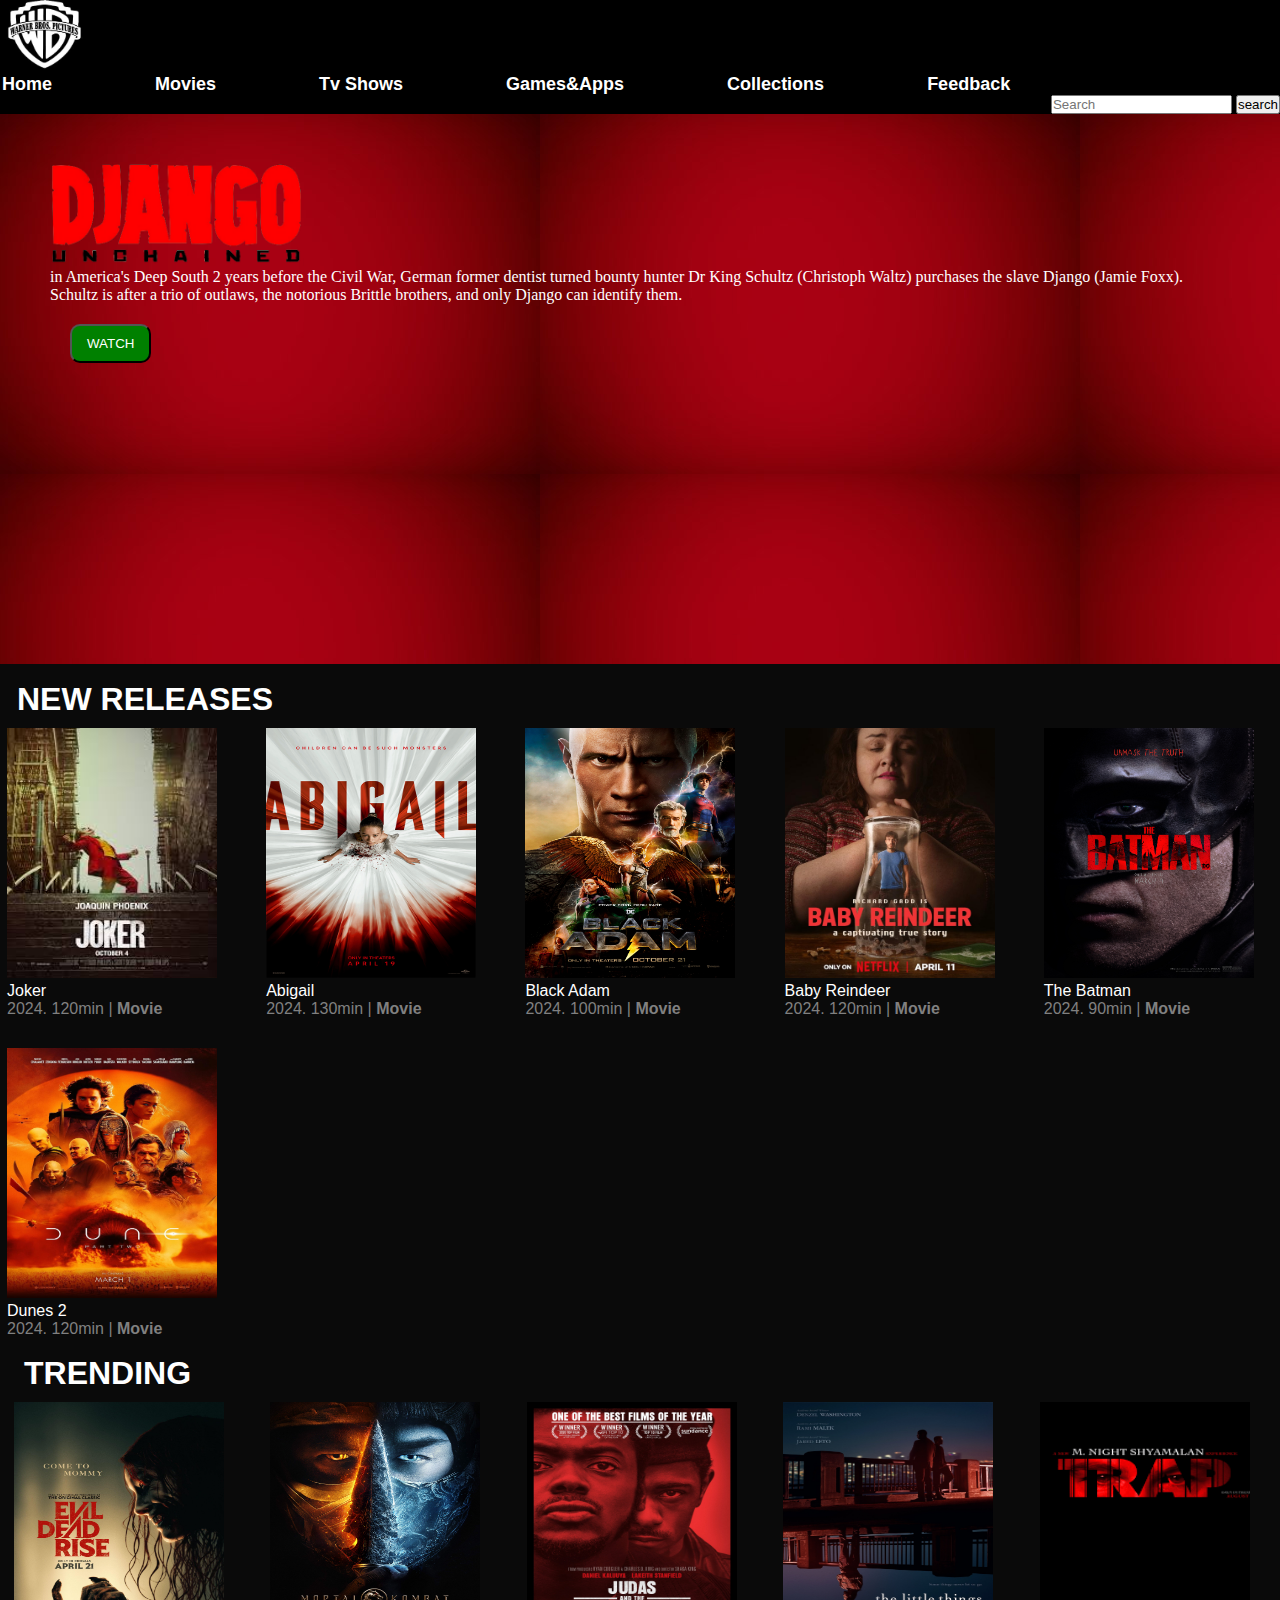
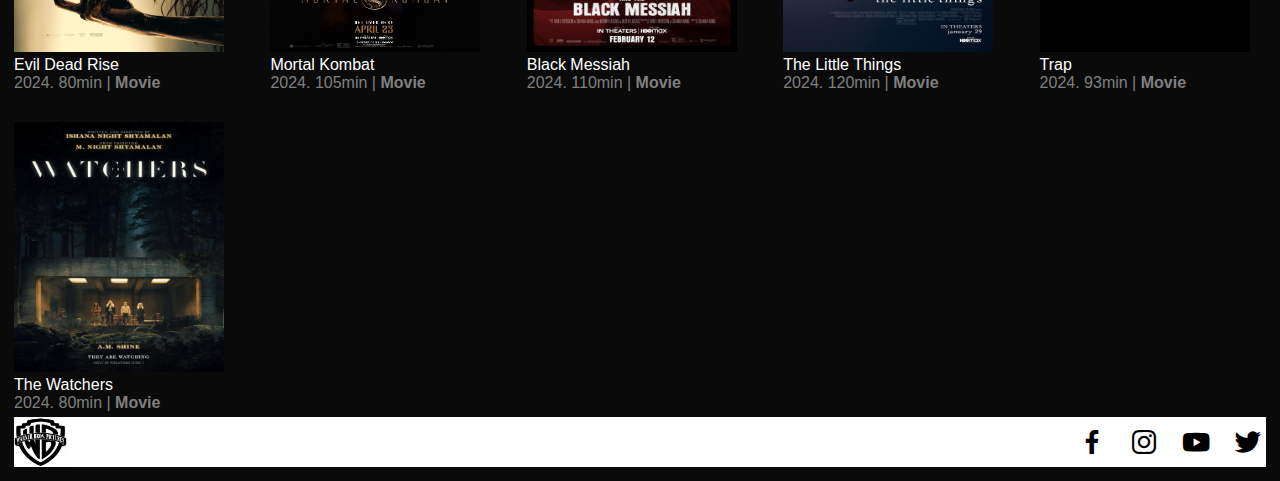
<file: index.html>
<!DOCTYPE html>
<html lang="en">
<head>
    <meta charset="UTF-8">
    <meta name="viewport" content="width=device-width, initial-scale=1.0">
    <title>Warner Bros</title>
    <link rel="stylesheet" href="style.css">
    <link rel="stylesheet"
    href="https://cdn.jsdelivr.net/npm/boxicons@latest/css/boxicons.min.css">
    
</head>
<body>
    <nav>
    <nav class="navbar">
        <div class="navdiv"></div>
    <img class="logo" src= "logo.png" alt="">

    
        
            <ul>
                  <li><a href="home.html">Home</a></li>
                  <li>
                        <a href="#">Movies</a>
                        <ul class="dropdown">
                          <li><a href="action.html">Action</a></li>
                          <li><a href="Sci-Fi.html">Sci-Fi</a></li>
                          <li><a href="fantasy.html">Fantasy</a></li>
                        </ul>
                    </li>
                    <li><a href="tv shows.html">Tv Shows</a></li>
                    <li><a href="games&apps.html">Games&Apps</a></li>
                    <li><a href="collections.html">Collections</a></li>
                    <li><a href="feedback.html">Feedback</a></li>
        
            <div class="search">
                <form>
                    <input type="text" placeholder="Search">
                    <button type="submit">search</button>
                </form>


            </nav>
            </div>
       <div class="container">
        <div class="content-container">
            <div class="featured-content"
          style="background:url(red.jpg);"
        >
        <img class="featured-title" src="djangologo.png" alt="">
        <p>in America's Deep South 2 years before the Civil War, German former dentist turned bounty hunter Dr King Schultz (Christoph Waltz) purchases the slave Django (Jamie Foxx). Schultz is after a trio of outlaws, the notorious Brittle brothers, and only Django can identify them.</p>
        <button class="watch">WATCH</button>


       </div>     
       <div class="movie-list-container">
        <h1 class="movie-list-title">NEW RELEASES</h1>
        <div claas="movie-list-wrapper">
            <div class="movie-list">
                <div class="movie-list-item">
                    <img class="movie-list-img" src="joker.jpeg" alt="">
                    <span class="movie-list-item-title">Joker</span>
                    <p class= movie-list-item-desc>2024. 120min |<b> Movie</b></p>
                                            
                </div>
                <div class="movie-list-item">
                    <img class="movie-list-img" src="abigail.jpg" alt="">
                    <span class="movie-list-item-title">Abigail</span>
                    <p class= movie-list-item-desc>2024. 130min |<b> Movie</b></p>
                                            
                </div>
                <div class="movie-list-item">
                    <img class="movie-list-img" src="adam.jpg" alt="">
                    <span class="movie-list-item-title">Black Adam</span>
                    <p class= movie-list-item-desc>2024. 100min |<b> Movie</b></p>
                                            
                </div> 
                <div class="movie-list-item">
                    <img class="movie-list-img" src="baby.jpg" alt="">
                    <span class="movie-list-item-title">Baby Reindeer</span>
                    <p class= movie-list-item-desc>2024. 120min |<b> Movie</b></p>
                                            
                </div>
                <div class="movie-list-item">
                    <img class="movie-list-img" src="batman.jpg" alt="">
                    <span class="movie-list-item-title">The Batman</span>
                    <p class= movie-list-item-desc>2024. 90min |<b> Movie</b></p>
                                            
                </div>      
                <div class="movie-list-item">
                    <img class="movie-list-img" src="dunes.jpg" alt="">
                    <span class="movie-list-item-title">Dunes 2</span>
                    <p class= movie-list-item-desc>2024. 120min |<b> Movie</b></p>
                                            
                </div> 
                                                       
                                                        
                                
                        
                        
        </div> 
        <div class="movie-list-container">
            <h1 class="movie-list-title">TRENDING</h1>
            <div claas="movie-list-wrapper">
                <div class="movie-list">
                    <div class="movie-list-item">
                        <img class="movie-list-img" src="evil.jpg" alt="">
                        <span class="movie-list-item-title">Evil Dead Rise</span>
                        <p class= movie-list-item-desc>2024. 80min |<b> Movie</b></p>
                                                
                    </div>
                    <div class="movie-list-item">
                        <img class="movie-list-img" src="Kombat.jpg" alt="">
                        <span class="movie-list-item-title">Mortal Kombat</span>
                        <p class= movie-list-item-desc>2024. 105min |<b> Movie</b></p>
                                                
                    </div>
                    <div class="movie-list-item">
                        <img class="movie-list-img" src="messiah.jpg" alt="">
                        <span class="movie-list-item-title">Black Messiah</span>
                        <p class= movie-list-item-desc>2024. 110min |<b> Movie</b></p>
                                                
                    </div> 
                    <div class="movie-list-item">
                        <img class="movie-list-img" src="Things.jpg" alt="">
                        <span class="movie-list-item-title">The Little Things</span>
                        <p class= movie-list-item-desc>2024. 120min |<b> Movie</b></p>
                                                
                    </div>
                    <div class="movie-list-item">
                        <img class="movie-list-img" src="trap.png" alt="">
                        <span class="movie-list-item-title">Trap</span>
                        <p class= movie-list-item-desc>2024. 93min |<b> Movie</b></p>
                                                
                    </div>      
                    <div class="movie-list-item">
                        <img class="movie-list-img" src="watchers.jpg" alt="">
                        <span class="movie-list-item-title">The Watchers</span>
                        <p class= movie-list-item-desc>2024. 80min |<b> Movie</b></p>
                                                
                    </div> 
                                                           
                                                            
                                    
                            
                            
            </div> 
        </body>


            <footer>
                <div class="footer">
                <img class="logof" src= "logo.jpg" alt="">

    <div class="social">
        <a href="#"><i class='bx bxl-facebook'></i></a>
        <a href="#"><i class='bx bxl-instagram'></i></a>
        <a href="#"><i class='bx bxl-youtube'></i></a>
        <a href="#"><i class='bx bxl-twitter'></i></a>
    </div>
            </footer>
            

            
            
                                    
                                            
                        
                
            

</html>
</file>
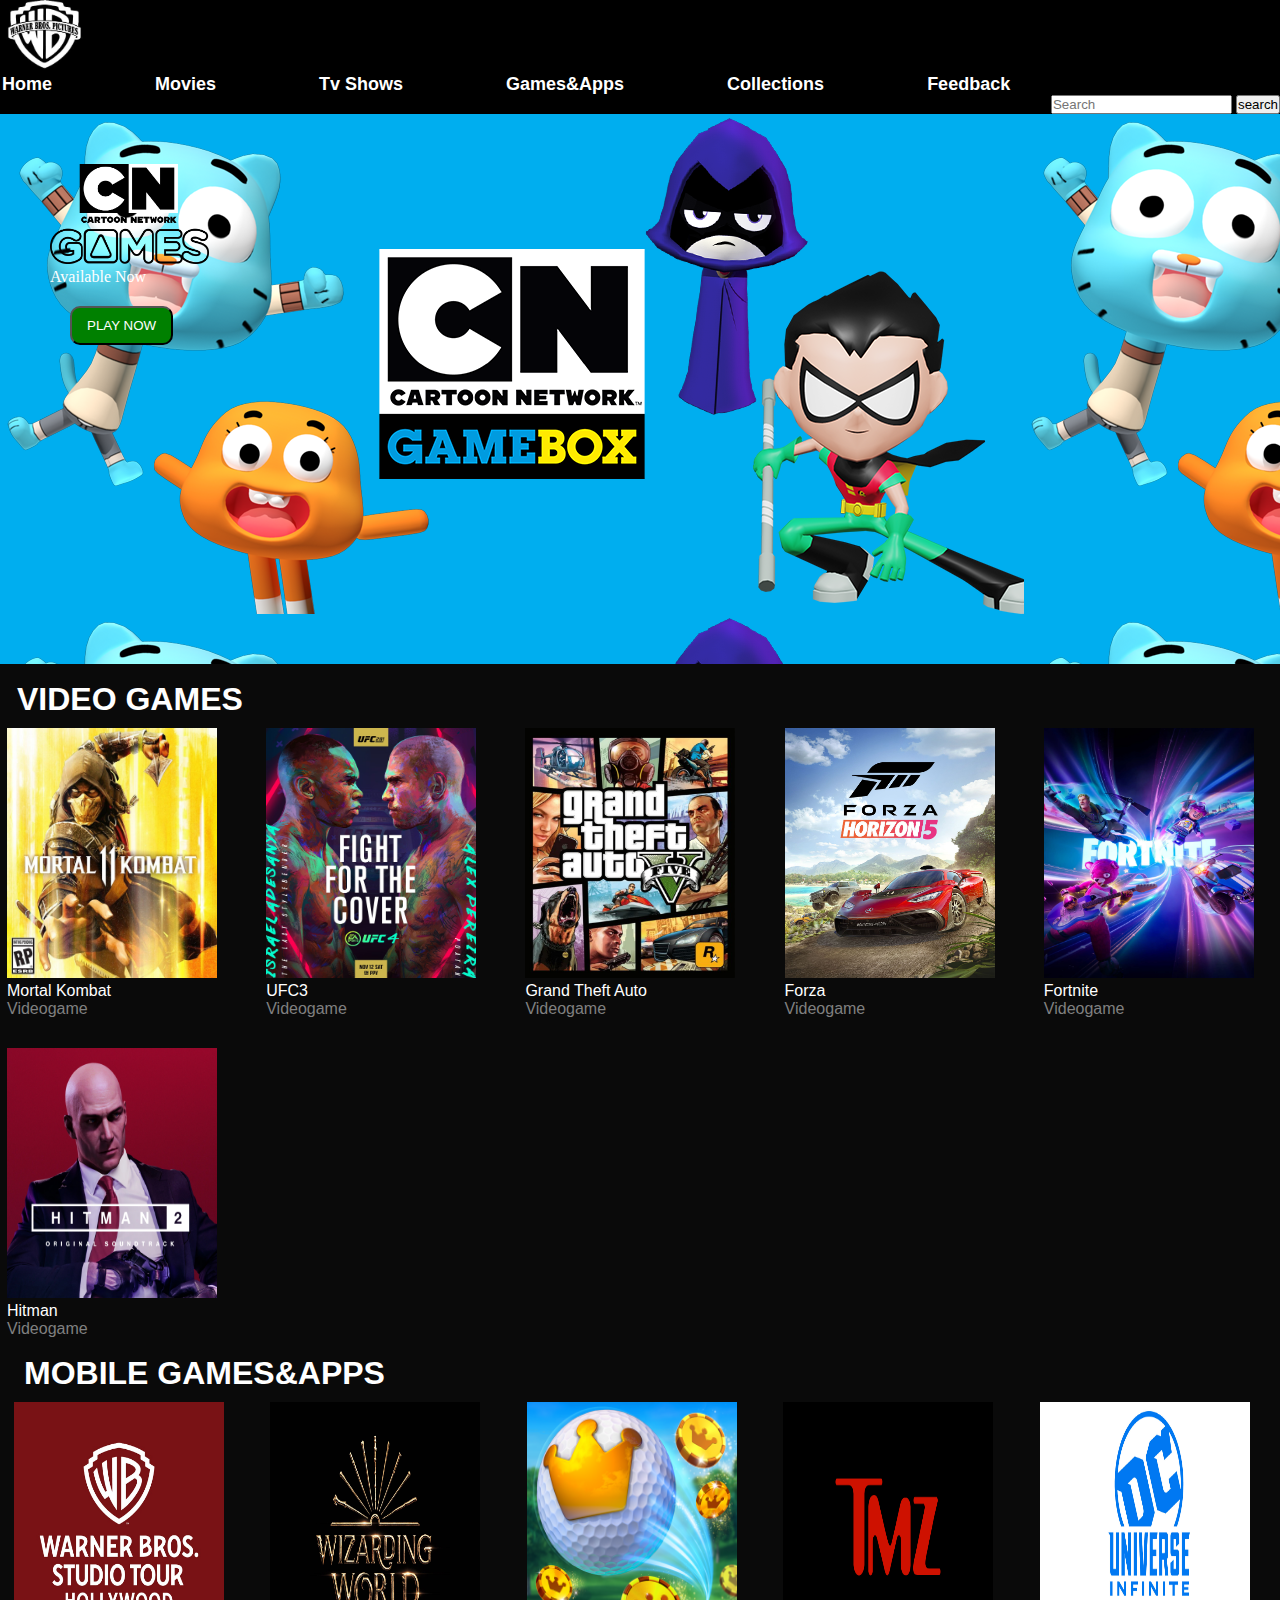
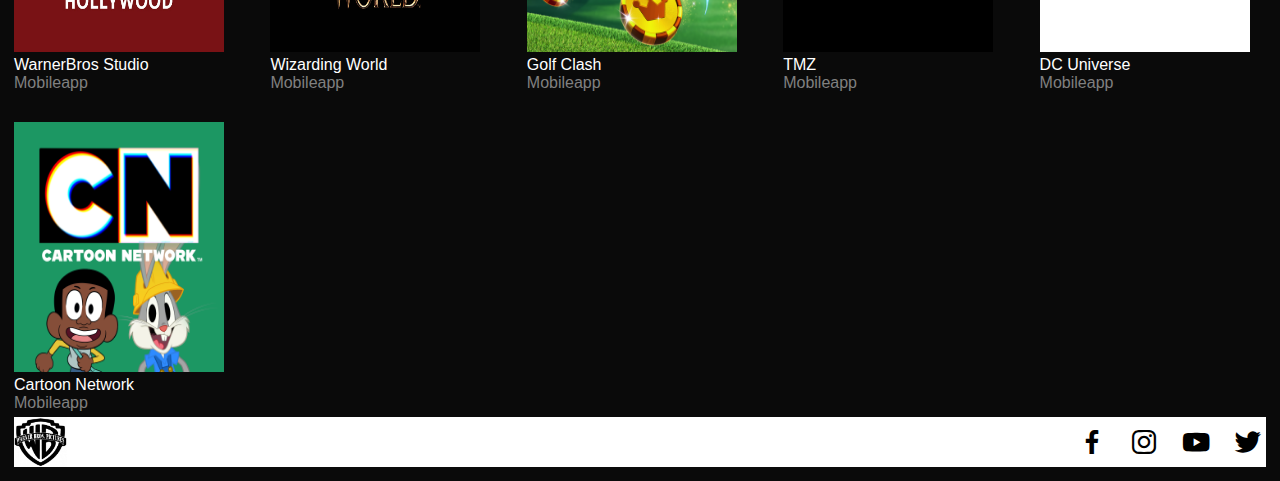
<file: games&apps.html>
<!DOCTYPE html>
<html lang="en">
<head>
    <meta charset="UTF-8">
    <meta name="viewport" content="width=device-width, initial-scale=1.0">
    <title>Warner Bros</title>
    <link rel="stylesheet" href="style.css">
    <link rel="stylesheet"
    href="https://cdn.jsdelivr.net/npm/boxicons@latest/css/boxicons.min.css">
</head>
<body>
    <nav>
    <nav class="navbar">
        <div class="navdiv"></div>
    <img class="logo" src= "logo.png" alt="">

    
        
            <ul>
                  <li><a href="home.html">Home</a></li>
                  <li>
                        <a href="#">Movies</a>
                        <ul class="dropdown">
                          <li><a href="action.html">Action</a></li>
                          <li><a href="sci-fi.html">Sci-Fi</a></li>
                          <li><a href="fantasy.html">Fantasy</a></li>
                        </ul>
                    </li>
                    <li><a href="tv shows.html">Tv Shows</a></li>
                    <li><a href="games&apps.html">Games&Apps</a></li>
                    <li><a href="collections.html">Collections</a></li>
                    <li><a href="feedback.html">Feedback</a></li>
        
            <div class="search">
                <form>
                    <input type="text" placeholder="Search">
                    <button type="submit">search</button>
                </form>


            </nav>
            </div>
       <div class="container">
        <div class="content-container">
            <div class="featured-content"
          style="background:url(cnlogoo.png);"
        >
        <img class="featured-title" src="cnlogo.png" alt="">
        <p>Available Now</p>
        <button class="watch">PLAY NOW</button>


       </div>     
       <div class="movie-list-container">
        <h1 class="movie-list-title">VIDEO GAMES</h1>
        <div claas="movie-list-wrapper">
            <div class="movie-list">
                <div class="movie-list-item">
                    <a href="mortalkombat.html"><img class="movie-list-img" src="1mkombat.jpeg"/></a>
                    <span class="movie-list-item-title">Mortal Kombat</span>
                    <p class= movie-list-item-desc>Videogame</p>
                                            
                </div>
                <div class="movie-list-item">
                    <img class="movie-list-img" src="1ufc.jpeg" alt="">
                    <span class="movie-list-item-title">UFC3</span>
                    <p class= movie-list-item-desc>Videogame</b></p>
                                            
                </div>
                <div class="movie-list-item">
                    <img class="movie-list-img" src="gta.jpeg" alt="">
                    <span class="movie-list-item-title">Grand Theft Auto</span>
                    <p class= movie-list-item-desc>Videogame</p>
                                            
                </div> 
                <div class="movie-list-item">
                    <img class="movie-list-img" src="forza.jpeg" alt="">
                    <span class="movie-list-item-title">Forza</span>
                    <p class= movie-list-item-desc>Videogame</p>
                                            
                </div>
                <div class="movie-list-item">
                    <img class="movie-list-img" src="fortnite.webp" alt="">
                    <span class="movie-list-item-title">Fortnite</span>
                    <p class= movie-list-item-desc>Videogame</p>
                                            
                </div>      
                <div class="movie-list-item">
                    <img class="movie-list-img" src="hitman.png" alt="">
                    <span class="movie-list-item-title">Hitman</span>
                    <p class= movie-list-item-desc>Videogame</p>
                                            
                </div> 
                                                       
                                                        
                                
                        
                        
        </div> 
        <div class="movie-list-container">
            <h1 class="movie-list-title">MOBILE GAMES&APPS</h1>
            <div claas="movie-list-wrapper">
                <div class="movie-list">
                    <div class="movie-list-item">
                        <img class="movie-list-img" src="wb.jpeg" alt="">
                        <span class="movie-list-item-title">WarnerBros Studio</span>
                        <p class= movie-list-item-desc>Mobileapp</p>
                                                
                    </div>
                    <div class="movie-list-item">
                        <img class="movie-list-img" src="wizard.jpeg" alt="">
                        <span class="movie-list-item-title">Wizarding World</span>
                        <p class= movie-list-item-desc>Mobileapp</p>
                                                
                    </div>
                    <div class="movie-list-item">
                        <img class="movie-list-img" src="golf.png" alt="">
                        <span class="movie-list-item-title">Golf Clash</span>
                        <p class= movie-list-item-desc>Mobileapp</p>
                                                
                    </div> 
                    <div class="movie-list-item">
                        <img class="movie-list-img" src="tmz.png" alt="">
                        <span class="movie-list-item-title">TMZ</span>
                        <p class= movie-list-item-desc>Mobileapp</p>
                                                
                    </div>
                    <div class="movie-list-item">
                        <img class="movie-list-img" src="dc.png" alt="">
                        <span class="movie-list-item-title">DC Universe</span>
                        <p class= movie-list-item-desc>Mobileapp</p>
                                                
                    </div>      
                    <div class="movie-list-item">
                        <img class="movie-list-img" src="cn app.png" alt="">
                        <span class="movie-list-item-title">Cartoon Network</span>
                        <p class= movie-list-item-desc>Mobileapp</p>
                                                
                    </div> 

                </div>

                    <footer>
                        <div class="footer">
                        <img class="logof" src= "logo.jpg" alt="">
        
            <div class="social">
                <a href="#"><i class='bx bxl-facebook'></i></a>
                <a href="#"><i class='bx bxl-instagram'></i></a>
                <a href="#"><i class='bx bxl-youtube'></i></a>
                <a href="#"><i class='bx bxl-twitter'></i></a>
            </div>
                    </footer>
                    
                                                           
                                                            
                                    
                            
                            
            </div> 
            
                                    
                                            
                        
                
                
</body>
</html>
</file>
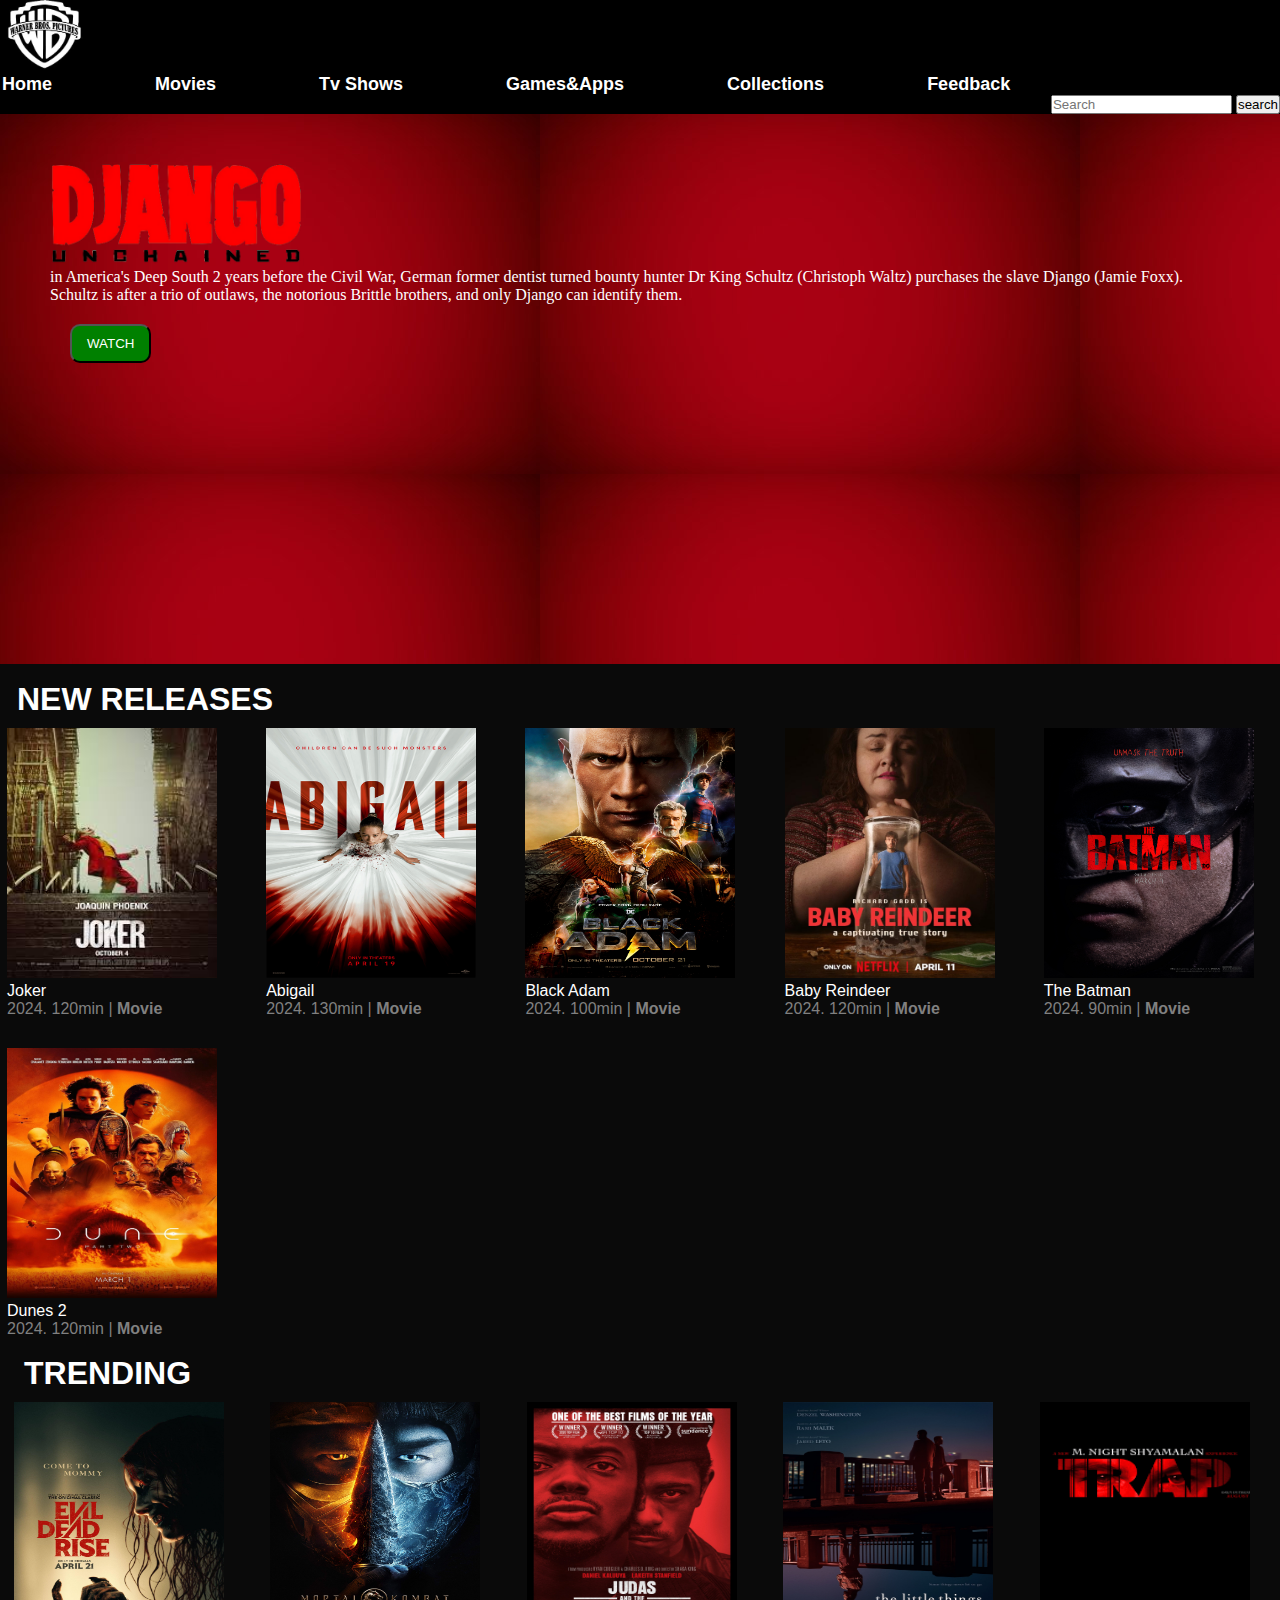
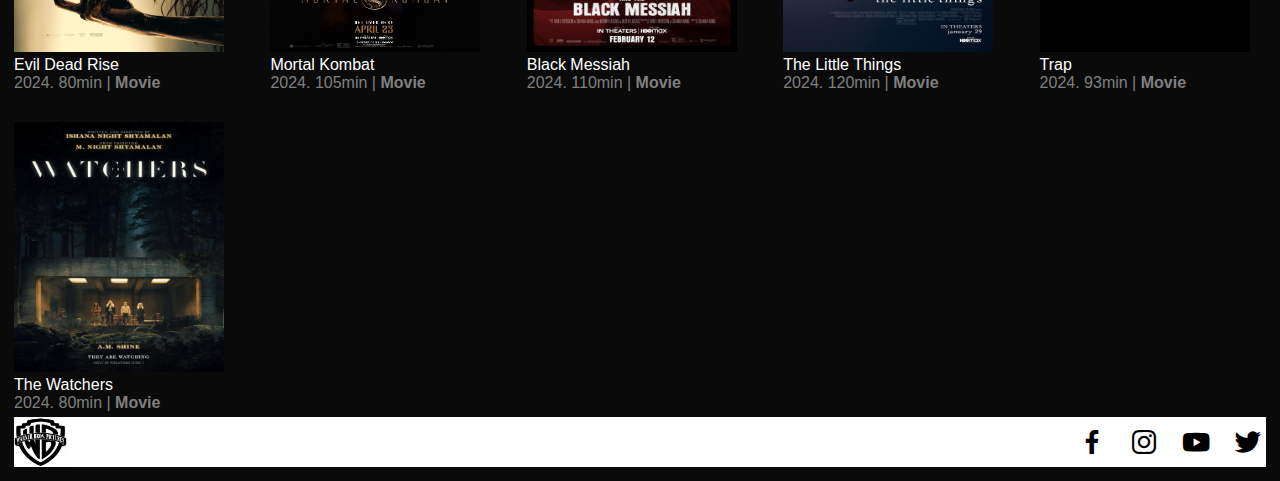
<file: home.html>
<!DOCTYPE html>
<html lang="en">
<head>
    <meta charset="UTF-8">
    <meta name="viewport" content="width=device-width, initial-scale=1.0">
    <title>Warner Bros</title>
    <link rel="stylesheet" href="style.css">
    <link rel="stylesheet"
    href="https://cdn.jsdelivr.net/npm/boxicons@latest/css/boxicons.min.css">
    
</head>
<body>
    <nav>
    <nav class="navbar">
        <div class="navdiv"></div>
    <img class="logo" src= "logo.png" alt="">

    
        
            <ul>
                  <li><a href="Home.html">Home</a></li>
                  <li>
                        <a href="#">Movies</a>
                        <ul class="dropdown">
                          <li><a href="action.html">Action</a></li>
                          <li><a href="Sci-Fi.html">Sci-Fi</a></li>
                          <li><a href="fantasy.html">Fantasy</a></li>
                        </ul>
                    </li>
                    <li><a href="Tv Shows.html">Tv Shows</a></li>
                    <li><a href="Games&Apps.html">Games&Apps</a></li>
                    <li><a href="Collections.html">Collections</a></li>
                    <li><a href="Feedback.html">Feedback</a></li>
        
            <div class="search">
                <form>
                    <input type="text" placeholder="Search">
                    <button type="submit">search</button>
                </form>


            </nav>
            </div>
       <div class="container">
        <div class="content-container">
            <div class="featured-content"
          style="background:url(red.jpg);"
        >
        <img class="featured-title" src="djangologo.png" alt="">
        <p>in America's Deep South 2 years before the Civil War, German former dentist turned bounty hunter Dr King Schultz (Christoph Waltz) purchases the slave Django (Jamie Foxx). Schultz is after a trio of outlaws, the notorious Brittle brothers, and only Django can identify them.</p>
        <button class="watch">WATCH</button>


       </div>     
       <div class="movie-list-container">
        <h1 class="movie-list-title">NEW RELEASES</h1>
        <div claas="movie-list-wrapper">
            <div class="movie-list">
                <div class="movie-list-item">
                    <img class="movie-list-img" src="joker.jpeg" alt="">
                    <span class="movie-list-item-title">Joker</span>
                    <p class= movie-list-item-desc>2024. 120min |<b> Movie</b></p>
                                            
                </div>
                <div class="movie-list-item">
                    <img class="movie-list-img" src="abigail.jpg" alt="">
                    <span class="movie-list-item-title">Abigail</span>
                    <p class= movie-list-item-desc>2024. 130min |<b> Movie</b></p>
                                            
                </div>
                <div class="movie-list-item">
                    <img class="movie-list-img" src="adam.jpg" alt="">
                    <span class="movie-list-item-title">Black Adam</span>
                    <p class= movie-list-item-desc>2024. 100min |<b> Movie</b></p>
                                            
                </div> 
                <div class="movie-list-item">
                    <img class="movie-list-img" src="baby.jpg" alt="">
                    <span class="movie-list-item-title">Baby Reindeer</span>
                    <p class= movie-list-item-desc>2024. 120min |<b> Movie</b></p>
                                            
                </div>
                <div class="movie-list-item">
                    <img class="movie-list-img" src="batman.jpg" alt="">
                    <span class="movie-list-item-title">The Batman</span>
                    <p class= movie-list-item-desc>2024. 90min |<b> Movie</b></p>
                                            
                </div>      
                <div class="movie-list-item">
                    <img class="movie-list-img" src="dunes.jpg" alt="">
                    <span class="movie-list-item-title">Dunes 2</span>
                    <p class= movie-list-item-desc>2024. 120min |<b> Movie</b></p>
                                            
                </div> 
                                                       
                                                        
                                
                        
                        
        </div> 
        <div class="movie-list-container">
            <h1 class="movie-list-title">TRENDING</h1>
            <div claas="movie-list-wrapper">
                <div class="movie-list">
                    <div class="movie-list-item">
                        <img class="movie-list-img" src="evil.jpg" alt="">
                        <span class="movie-list-item-title">Evil Dead Rise</span>
                        <p class= movie-list-item-desc>2024. 80min |<b> Movie</b></p>
                                                
                    </div>
                    <div class="movie-list-item">
                        <img class="movie-list-img" src="Kombat.jpg" alt="">
                        <span class="movie-list-item-title">Mortal Kombat</span>
                        <p class= movie-list-item-desc>2024. 105min |<b> Movie</b></p>
                                                
                    </div>
                    <div class="movie-list-item">
                        <img class="movie-list-img" src="messiah.jpg" alt="">
                        <span class="movie-list-item-title">Black Messiah</span>
                        <p class= movie-list-item-desc>2024. 110min |<b> Movie</b></p>
                                                
                    </div> 
                    <div class="movie-list-item">
                        <img class="movie-list-img" src="Things.jpg" alt="">
                        <span class="movie-list-item-title">The Little Things</span>
                        <p class= movie-list-item-desc>2024. 120min |<b> Movie</b></p>
                                                
                    </div>
                    <div class="movie-list-item">
                        <img class="movie-list-img" src="trap.png" alt="">
                        <span class="movie-list-item-title">Trap</span>
                        <p class= movie-list-item-desc>2024. 93min |<b> Movie</b></p>
                                                
                    </div>      
                    <div class="movie-list-item">
                        <img class="movie-list-img" src="watchers.jpg" alt="">
                        <span class="movie-list-item-title">The Watchers</span>
                        <p class= movie-list-item-desc>2024. 80min |<b> Movie</b></p>
                                                
                    </div> 
                                                           
                                                            
                                    
                            
                            
            </div> 
        </body>


            <footer>
                <div class="footer">
                <img class="logof" src= "logo.jpg" alt="">

    <div class="social">
        <a href="#"><i class='bx bxl-facebook'></i></a>
        <a href="#"><i class='bx bxl-instagram'></i></a>
        <a href="#"><i class='bx bxl-youtube'></i></a>
        <a href="#"><i class='bx bxl-twitter'></i></a>
    </div>
            </footer>
            

            
            
                                    
                                            
                        
                
            

</html>
</file>
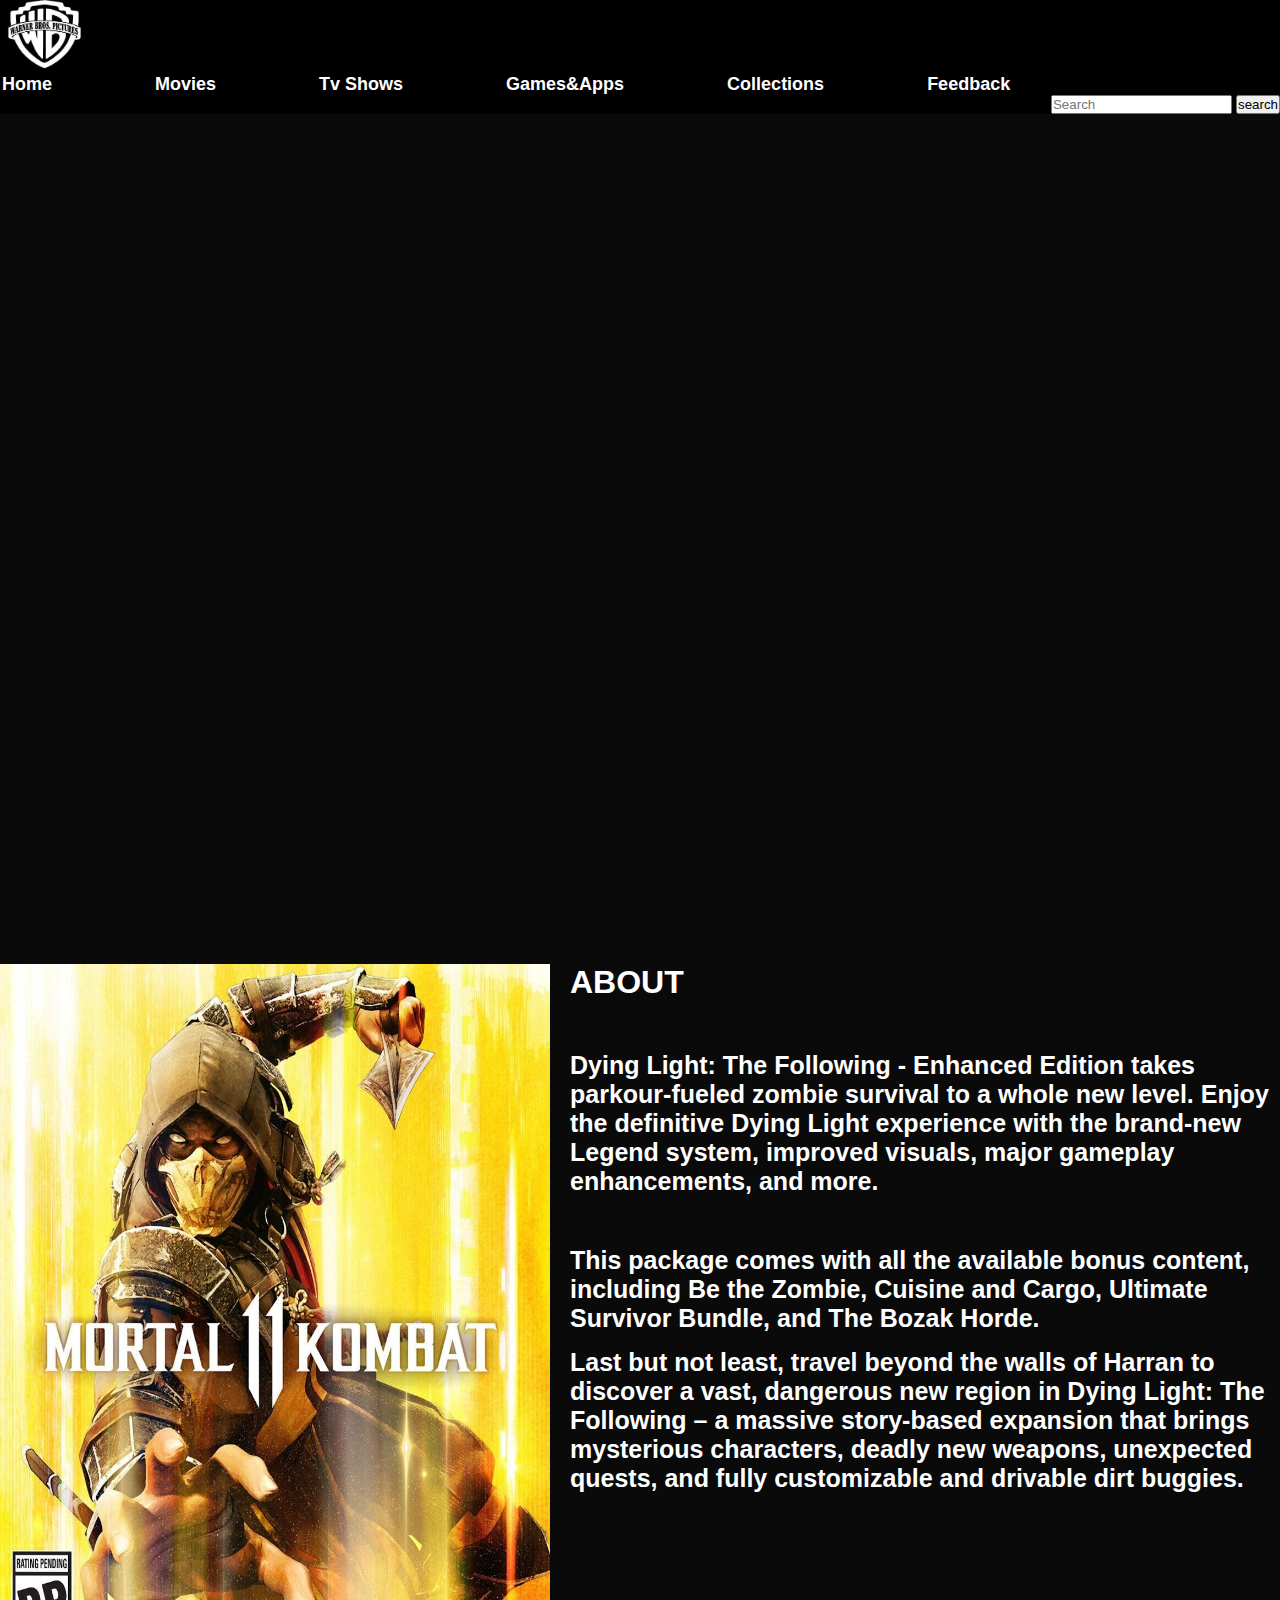
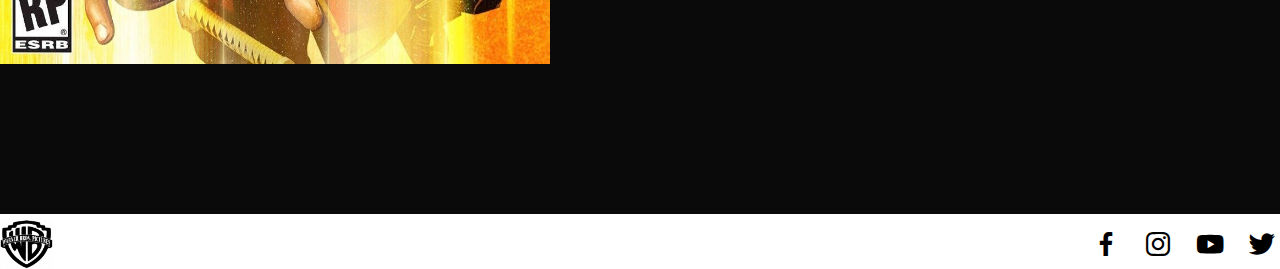
<file: mortalkombat.html>
<!DOCTYPE html>
<html lang="en">
<head>
    <meta charset="UTF-8">
    <meta name="viewport" content="width=device-width, initial-scale=1.0">
    <title>Warner Bros</title>
    <link rel="stylesheet" href="3style.css">
    <link rel="stylesheet"
    href="https://cdn.jsdelivr.net/npm/boxicons@latest/css/boxicons.min.css">
    
</head>
<body>
    <nav>
    <nav class="navbar">
        <div class="navdiv"></div>
    <img class="logo" src= "logo.png" alt="">

    
        
            <ul>
                  <li><a href="home.html">Home</a></li>
                  <li>
                        <a href="#">Movies</a>
                        <ul class="dropdown">
                          <li><a href="action.html">Action</a></li>
                          <li><a href="Sci-Fi.html">Sci-Fi</a></li>
                          <li><a href="fantasy.html">Fantasy</a></li>
                        </ul>
                    </li>
                    <li><a href="tv shows.html">Tv Shows</a></li>
                    <li><a href="games&apps.html">Games&Apps</a></li>
                    <li><a href="collections.html">Collections</a></li>
                    <li><a href="feedback.html">Feedback</a></li>
        
            <div class="search">
                <form>
                    <input type="text" placeholder="Search">
                    <button type="submit">search</button>
                </form>


            </nav>
            </div>
       <div class="container">
        <iframe width="100%" height="600" src="https://www.youtube.com/embed/UZ6eFEjFfJ0?si=8EOuA-8ONsltW_K0" title="YouTube video player" frameborder="0" allow="accelerometer; autoplay; clipboard-write; encrypted-media; gyroscope; picture-in-picture; web-share" referrerpolicy="strict-origin-when-cross-origin" allowfullscreen></iframe>
       </div>

       <div class="container">
        <img class="movie-img" src="1mkombat.jpeg" alt="">
        <h1  class="movie-list-title"><b>ABOUT</b></h1>
                    <p style="color: white; font-family: Arial, Helvetica, sans-serif; font-size: 25px; padding-bottom: 50px; padding-top: 20px;"> <b>Dying Light: The Following - Enhanced Edition takes parkour-fueled zombie survival to a whole new level. Enjoy the definitive Dying Light experience with the brand-new Legend system, improved visuals, major gameplay enhancements, and more.</b> </p>
                    <p style="color: white; font-family: Arial, Helvetica, sans-serif; font-size: 25px;padding-bottom: 15px;"><b> This package comes with all the available bonus content, including Be the Zombie, Cuisine and Cargo, Ultimate Survivor Bundle, and The Bozak Horde.</b> </p>
                    <p style="color: white; font-family: Arial, Helvetica, sans-serif; font-size: 25px;"> <b>Last but not least, travel beyond the walls of Harran to discover a vast, dangerous new region in Dying Light: The Following – a massive story-based expansion that brings mysterious characters, deadly new weapons, unexpected quests, and fully customizable and drivable dirt buggies.</b> </p>
                                            


       </div>
    

       <footer>
        <div class="footer">
        <img class="logof" src= "logo.jpg" alt="">

<div class="social">
<a href="#"><i class='bx bxl-facebook'></i></a>
<a href="#"><i class='bx bxl-instagram'></i></a>
<a href="#"><i class='bx bxl-youtube'></i></a>
<a href="#"><i class='bx bxl-twitter'></i></a>
</div>
    </footer>
    

</body>  
</html>
</file>
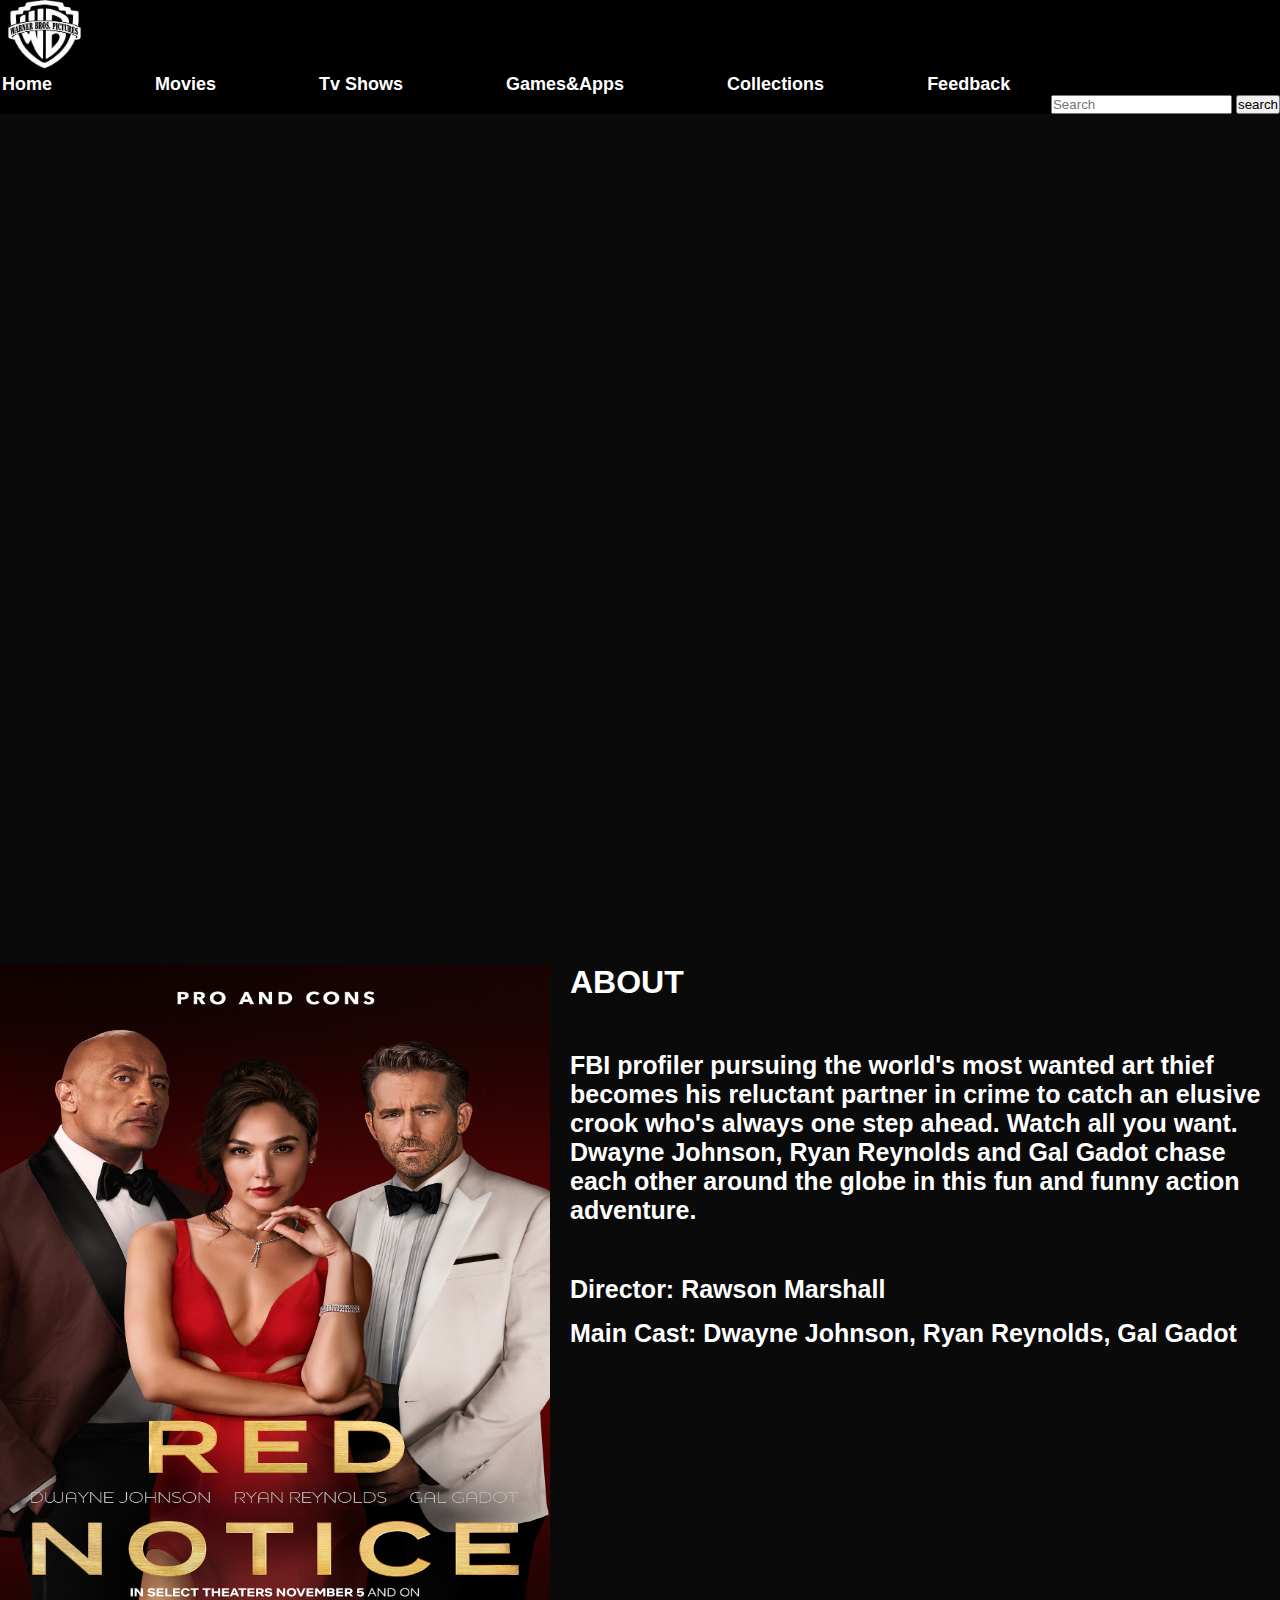
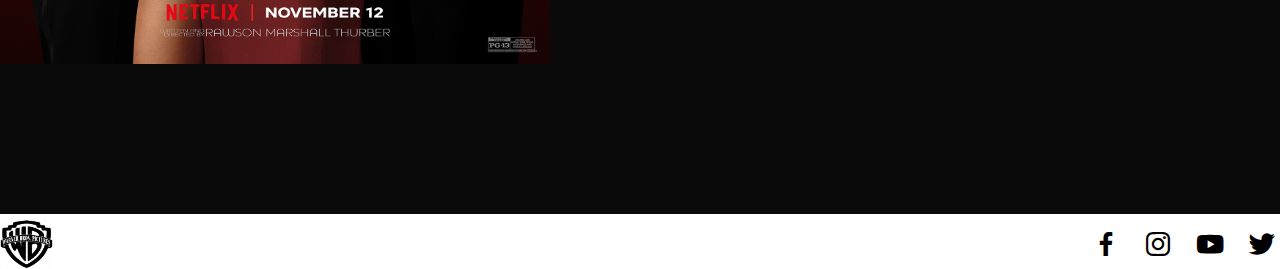
<file: rednotice.html>
<!DOCTYPE html>
<html lang="en">
<head>
    <meta charset="UTF-8">
    <meta name="viewport" content="width=device-width, initial-scale=1.0">
    <title>Warner Bros</title>
    <link rel="stylesheet" href="3style.css">
    <link rel="stylesheet"
    href="https://cdn.jsdelivr.net/npm/boxicons@latest/css/boxicons.min.css">
    
</head>
<body>
    <nav>
    <nav class="navbar">
        <div class="navdiv"></div>
    <img class="logo" src= "logo.png" alt="">

    
        
            <ul>
                  <li><a href="Home.html">Home</a></li>
                  <li>
                        <a href="#">Movies</a>
                        <ul class="dropdown">
                          <li><a href="action.html">Action</a></li>
                          <li><a href="Sci-Fi.html">Sci-Fi</a></li>
                          <li><a href="fantasy.html">Fantasy</a></li>
                        </ul>
                    </li>
                    <li><a href="Tv Shows.html">Tv Shows</a></li>
                    <li><a href="Games&Apps.html">Games&Apps</a></li>
                    <li><a href="Collections.html">Collections</a></li>
                    <li><a href="Feedback.html">Feedback</a></li>
        
            <div class="search">
                <form>
                    <input type="text" placeholder="Search">
                    <button type="submit">search</button>
                </form>


            </nav>
            </div>
       <div class="container">
        <iframe width="100%" height="600" src="https://www.youtube.com/embed/Pj0wz7zu3Ms?si=iTAkxWPC9sEXarFs" title="YouTube video player" frameborder="0" allow="accelerometer; autoplay; clipboard-write; encrypted-media; gyroscope; picture-in-picture; web-share" referrerpolicy="strict-origin-when-cross-origin" allowfullscreen></iframe>
      
       </div>

       <div class="container">
        <img class="movie-img" src="red notice.jpeg" alt="">
        <h1 class="movie-list-title"><b>ABOUT</b></h1>
                    <p style="color: white; font-family: Arial, Helvetica, sans-serif; font-size: 25px; padding-bottom: 50px; padding-top: 20px;"> <b>FBI profiler pursuing the world's most wanted art thief becomes his reluctant partner in crime to catch an elusive crook who's always one step ahead. Watch all you want. Dwayne Johnson, Ryan Reynolds and Gal Gadot chase each other around the globe in this fun and funny action adventure.</b> </p>
                    <p style="color: white; font-family: Arial, Helvetica, sans-serif; font-size: 25px;padding-bottom: 15px;"><b> Director: Rawson Marshall</b> </p>
                    <p style="color: white; font-family: Arial, Helvetica, sans-serif; font-size: 25px;"> <b>Main Cast: Dwayne Johnson, Ryan Reynolds, Gal Gadot</b> </p>
                                            


       </div>
    

       <footer>
        <div class="footer">
        <img class="logof" src= "logo.jpg" alt="">

<div class="social">
<a href="#"><i class='bx bxl-facebook'></i></a>
<a href="#"><i class='bx bxl-instagram'></i></a>
<a href="#"><i class='bx bxl-youtube'></i></a>
<a href="#"><i class='bx bxl-twitter'></i></a>
</div>
    </footer>
    

</body>  
</html>
</file>
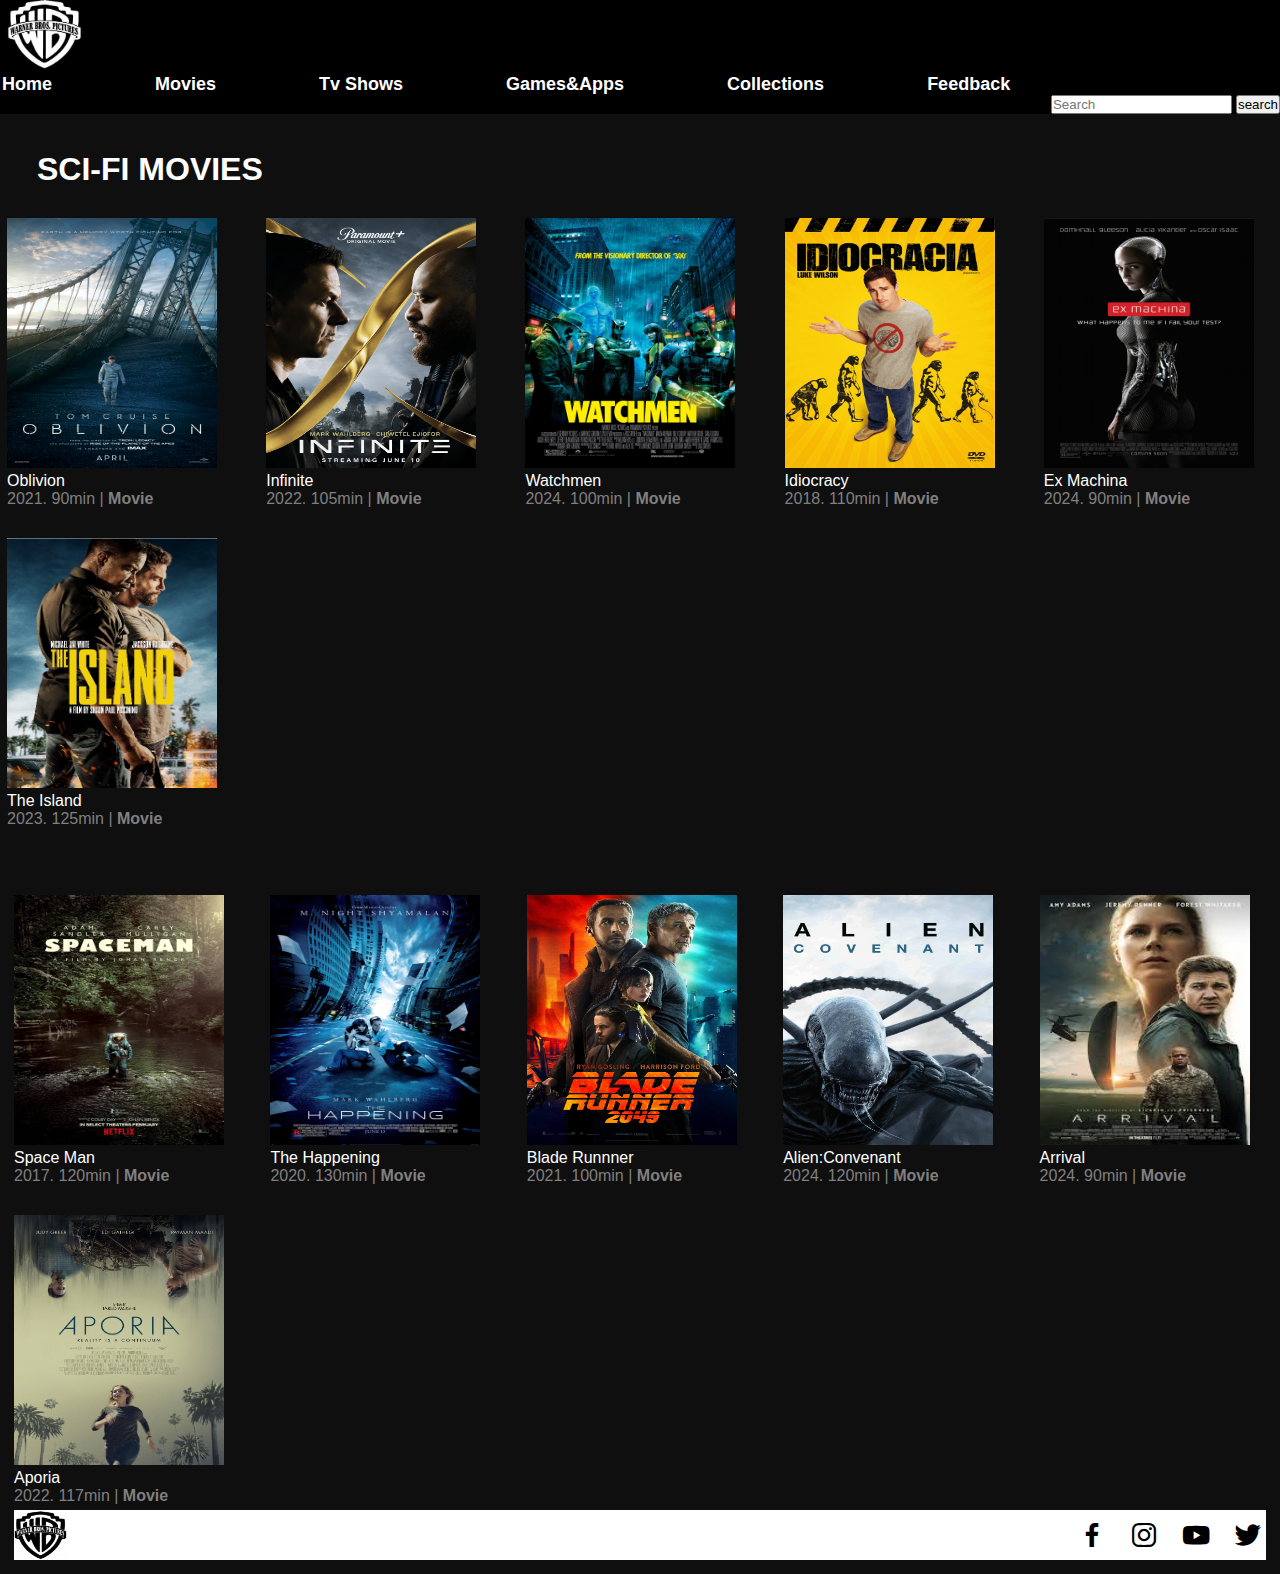
<file: Sci-Fi.html>
<!DOCTYPE html>
<html lang="en">
<head>
    <meta charset="UTF-8">
    <meta name="viewport" content="width=device-width, initial-scale=1.0">
    <title>Warner Bros</title>
    <link rel="stylesheet" href="2style.css">
    <link rel="stylesheet"
    href="https://cdn.jsdelivr.net/npm/boxicons@latest/css/boxicons.min.css">
</head>
<body>
    <nav>
    <nav class="navbar">
        <div class="navdiv"></div>
    <img class="logo" src= "logo.png" alt="">

    
        
            <ul>
                  <li><a href="home.html">Home</a></li>
                  <li>
                        <a href="#">Movies</a>
                        <ul class="dropdown">
                          <li><a href="action.html">Action</a></li>
                          <li><a href="Sci-Fi.html">Sci-Fi</a></li>
                          <li><a href="fantasy.html">Fantasy</a></li>
                        </ul>
                    </li>
                    <li><a href="tv shows.html">Tv Shows</a></li>
                    <li><a href="games&apps.html">Games&Apps</a></li>
                    <li><a href="collections.html">Collections</a></li>
                    <li><a href="feedback.html">Feedback</a></li>
        
            <div class="search">
                <form>
                    <input type="text" placeholder="Search">
                    <button type="submit">search</button>
                </form>
                


            </nav>
            </div>
           

       <div class="container">
        <div class="content-container">
            <div class="featured-content">    
       <div class="movie-list-container">
        <h1 class="movie-list-title">SCI-FI MOVIES</h1>
        <div claas="movie-list-wrapper">
            <div class="movie-list">
                <div class="movie-list-item">
                    <img class="movie-list-img" src="oblivion.jpeg" alt="">
                    <span class="movie-list-item-title">Oblivion</span>
                    <p class= movie-list-item-desc>2021. 90min |<b> Movie</b></p>
                                            
                </div>
                <div class="movie-list-item">
                    <img class="movie-list-img" src="infinite.jpeg" alt="">
                    <span class="movie-list-item-title">Infinite</span>
                    <p class= movie-list-item-desc>2022. 105min |<b> Movie</b></p>
                                            
                </div>
                <div class="movie-list-item">
                    <img class="movie-list-img" src="watchmen.jpeg" alt="">
                    <span class="movie-list-item-title">Watchmen</span>
                    <p class= movie-list-item-desc>2024. 100min |<b> Movie</b></p>
                                            
                </div> 
                <div class="movie-list-item">
                    <img class="movie-list-img" src="idiocracy.jpeg" alt="">
                    <span class="movie-list-item-title">Idiocracy</span>
                    <p class= movie-list-item-desc>2018. 110min |<b> Movie</b></p>
                                            
                </div>
                <div class="movie-list-item">
                    <img class="movie-list-img" src="ex machina.jpeg" alt="">
                    <span class="movie-list-item-title">Ex Machina</span>
                    <p class= movie-list-item-desc>2024. 90min |<b> Movie</b></p>
                                            
                </div>      
                <div class="movie-list-item">
                    <img class="movie-list-img" src="the island.jpeg" alt="">
                    <span class="movie-list-item-title">The Island</span>
                    <p class= movie-list-item-desc>2023. 125min |<b> Movie</b></p>
                                            
                </div> 
                                                       
                                                        
            </div>                    
            <div class="movie-list-container">
                <h1 class="movie-list-title"></h1> 
                <div claas="movie-list-wrapper">
                    <div class="movie-list">
                        <div class="movie-list-item">
                            <img class="movie-list-img" src="space man.jpeg" alt="">
                            <span class="movie-list-item-title">Space Man</span>
                            <p class= movie-list-item-desc>2017. 120min |<b> Movie</b></p>
                                                    
                        </div>
                        <div class="movie-list-item">
                            <img class="movie-list-img" src="the happening.jpeg" alt="">
                            <span class="movie-list-item-title">The Happening</span>
                            <p class= movie-list-item-desc>2020. 130min |<b> Movie</b></p>
                                                    
                        </div>
                        <div class="movie-list-item">
                            <img class="movie-list-img" src="blade runner.jpeg" alt="">
                            <span class="movie-list-item-title">Blade Runnner</span>
                            <p class= movie-list-item-desc>2021. 100min |<b> Movie</b></p>
                                                    
                        </div> 
                        <div class="movie-list-item">
                            <img class="movie-list-img" src="alien .jpeg" alt="">
                            <span class="movie-list-item-title">Alien:Convenant</span>
                            <p class= movie-list-item-desc>2024. 120min |<b> Movie</b></p>
                                                    
                        </div>
                        <div class="movie-list-item">
                            <img class="movie-list-img" src="arrival.jpeg" alt="">
                            <span class="movie-list-item-title">Arrival</span>
                            <p class= movie-list-item-desc>2024. 90min |<b> Movie</b></p>
                                                    
                        </div>      
                        <div class="movie-list-item">
                            <img class="movie-list-img" src="aporia.jpeg" alt="">
                            <span class="movie-list-item-title">Aporia</span>
                            <p class= movie-list-item-desc>2022. 117min |<b> Movie</b></p>
                                                    
                        </div> 

                
                    </div>

                        <footer>
                            <div class="footer">
                            <img class="logof" src= "logo.jpg" alt="">
            
                <div class="social">
                    <a href="#"><i class='bx bxl-facebook'></i></a>
                    <a href="#"><i class='bx bxl-instagram'></i></a>
                    <a href="#"><i class='bx bxl-youtube'></i></a>
                    <a href="#"><i class='bx bxl-twitter'></i></a>
                </div>
                        </footer>
                        
                                                               
                                                                
                                        
                                
                                
                
                                                                   
                                                                    
                                            
                                    
                                    
                                
                   
                                    
                            
                            
             
            
                                    
                                            
                        
                
                
</body>
</html>
</file>
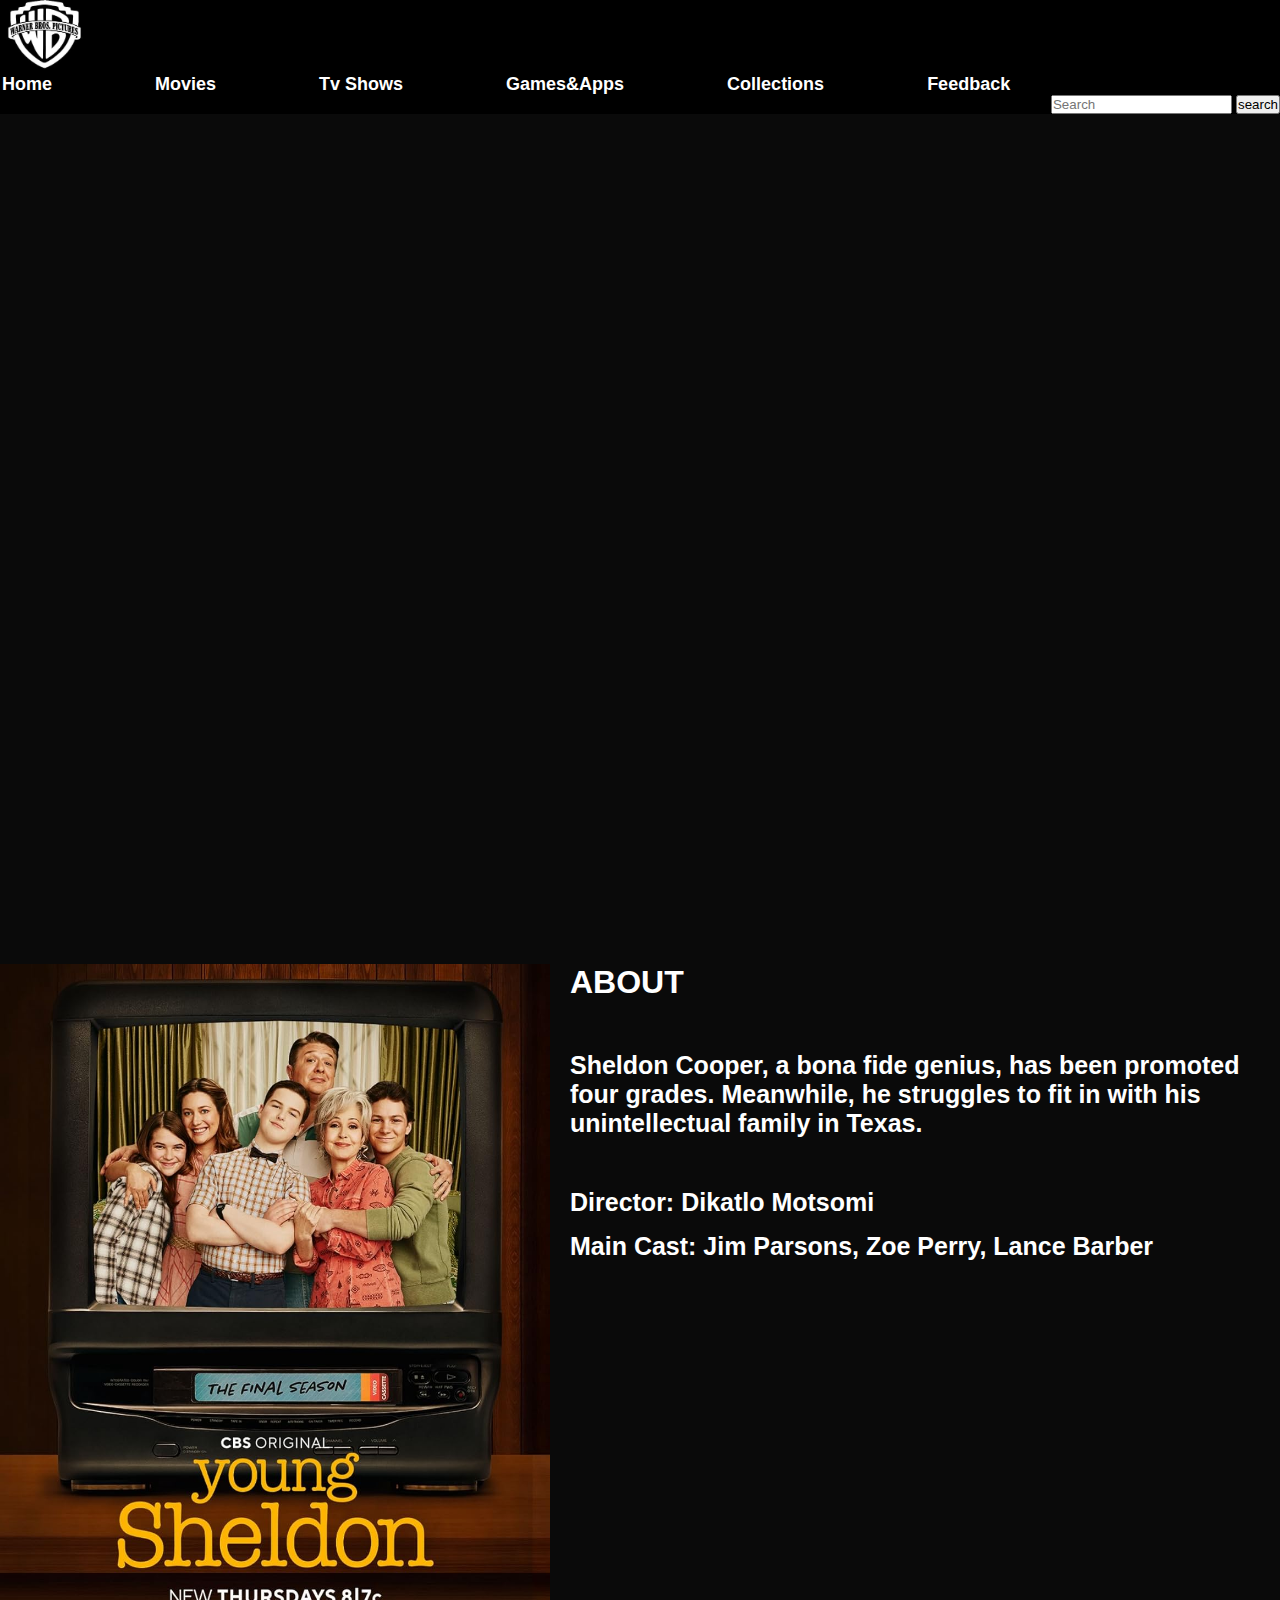
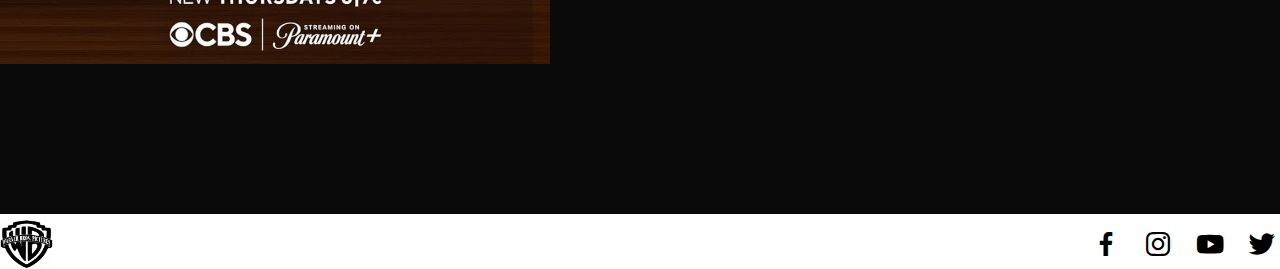
<file: sheldon.html>
<!DOCTYPE html>
<html lang="en">
<head>
    <meta charset="UTF-8">
    <meta name="viewport" content="width=device-width, initial-scale=1.0">
    <title>Warner Bros</title>
    <link rel="stylesheet" href="3style.css">
    <link rel="stylesheet"
    href="https://cdn.jsdelivr.net/npm/boxicons@latest/css/boxicons.min.css">
    
</head>
<body>
    <nav>
    <nav class="navbar">
        <div class="navdiv"></div>
    <img class="logo" src= "logo.png" alt="">

    
        
            <ul>
                  <li><a href="home.html">Home</a></li>
                  <li>
                        <a href="#">Movies</a>
                        <ul class="dropdown">
                          <li><a href="action.html">Action</a></li>
                          <li><a href="Sci-Fi.html">Sci-Fi</a></li>
                          <li><a href="fantasy.html">Fantasy</a></li>
                        </ul>
                    </li>
                    <li><a href="tv shows.html">Tv Shows</a></li>
                    <li><a href="games&apps.html">Games&Apps</a></li>
                    <li><a href="collections.html">Collections</a></li>
                    <li><a href="feedback.html">Feedback</a></li>
        
            <div class="search">
                <form>
                    <input type="text" placeholder="Search">
                    <button type="submit">search</button>
                </form>


            </nav>
            </div>
       <div class="container">
        <iframe width="100%" height="600" src="https://www.youtube.com/embed/FStMMcj-RiA?si=Bqmz-jCWxX807mB-" title="YouTube video player" frameborder="0" allow="accelerometer; autoplay; clipboard-write; encrypted-media; gyroscope; picture-in-picture; web-share" referrerpolicy="strict-origin-when-cross-origin" allowfullscreen></iframe>
      
       </div>

       <div class="container">
        <img class="movie-img" src="sheldon.jpg" alt="">
        <h1 class="movie-list-title"><b>ABOUT</b></h1>
                    <p style="color: white; font-family: Arial, Helvetica, sans-serif; font-size: 25px; padding-bottom: 50px; padding-top: 20px;"> <b>Sheldon Cooper, a bona fide genius, has been promoted four grades. Meanwhile, he struggles to fit in with his unintellectual family in Texas.</b> </p>
                    <p style="color: white; font-family: Arial, Helvetica, sans-serif; font-size: 25px;padding-bottom: 15px;"><b> Director: Dikatlo Motsomi</b> </p>
                    <p style="color: white; font-family: Arial, Helvetica, sans-serif; font-size: 25px;"> <b>Main Cast: Jim Parsons, Zoe Perry, Lance Barber</b> </p>
                                            


       </div>
    

       <footer>
        <div class="footer">
        <img class="logof" src= "logo.jpg" alt="">

<div class="social">
<a href="#"><i class='bx bxl-facebook'></i></a>
<a href="#"><i class='bx bxl-instagram'></i></a>
<a href="#"><i class='bx bxl-youtube'></i></a>
<a href="#"><i class='bx bxl-twitter'></i></a>
</div>
    </footer>
    

</body>  
</html>
</file>
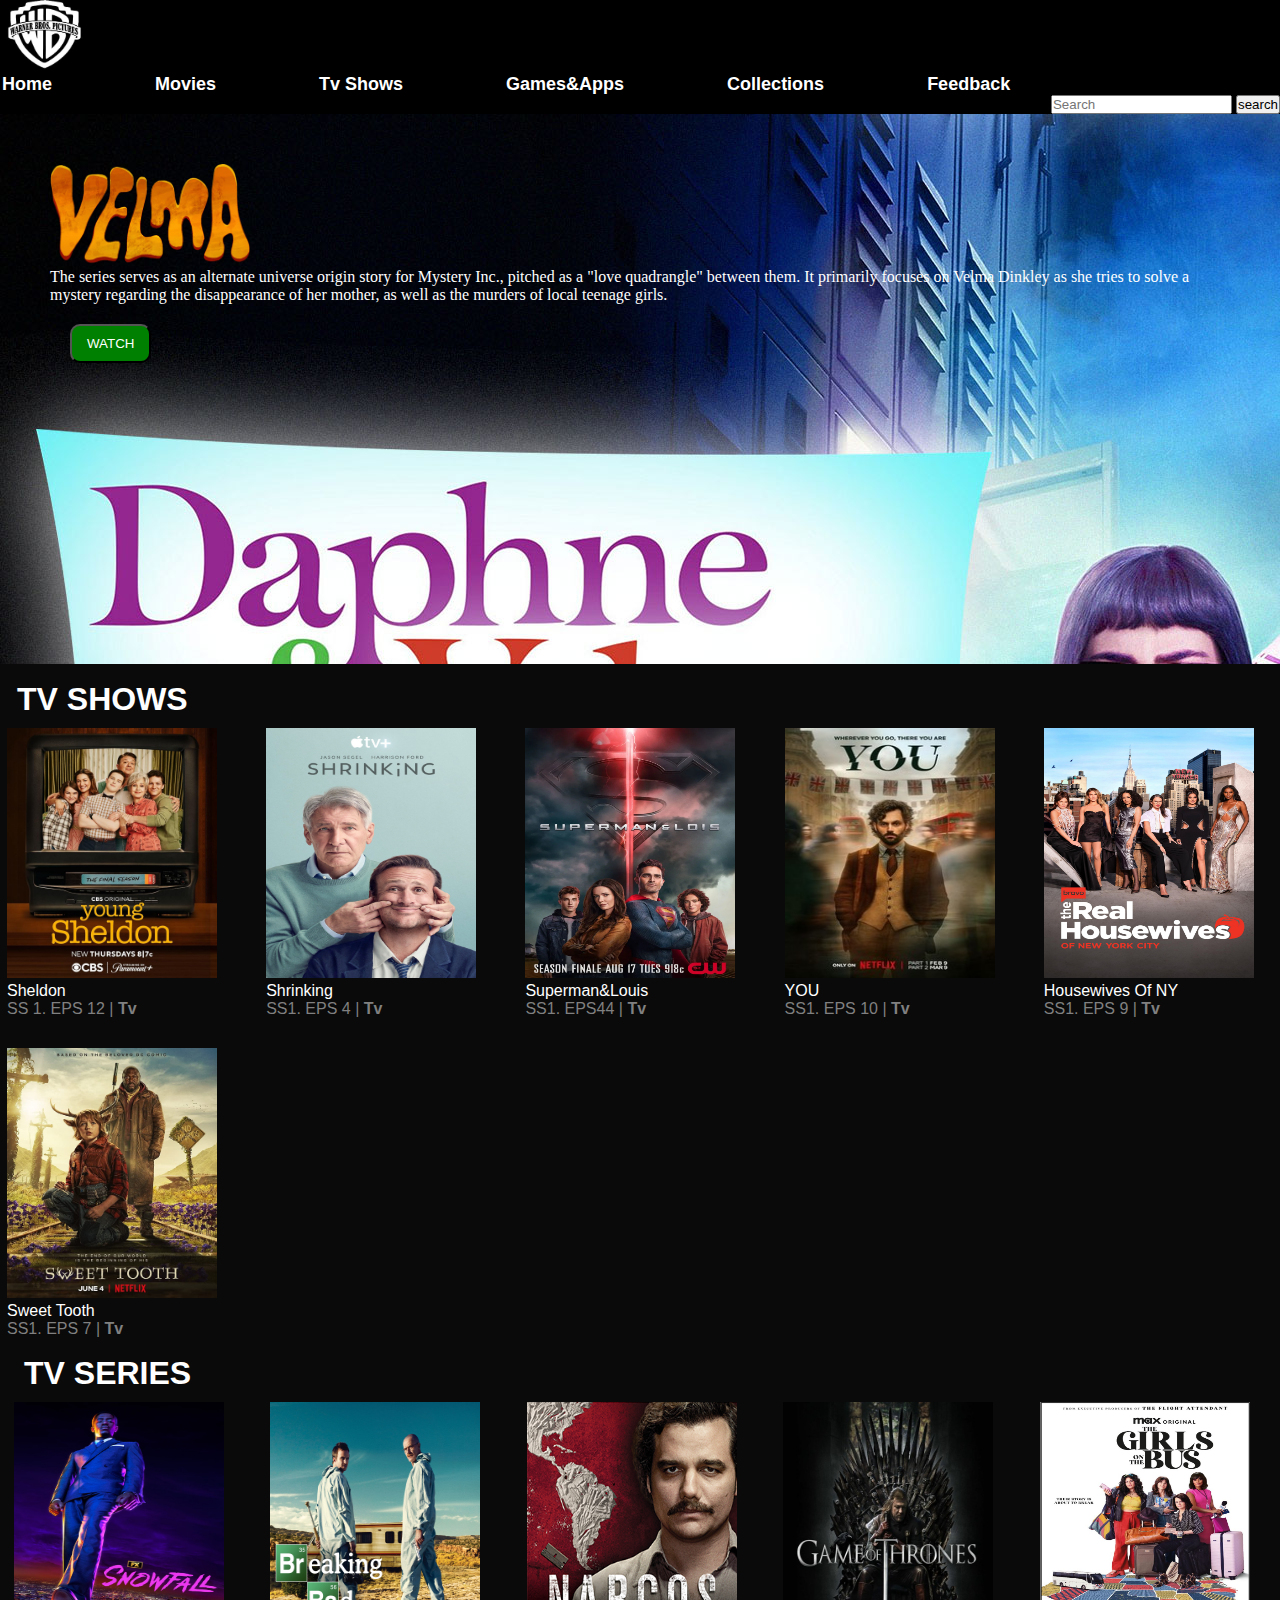
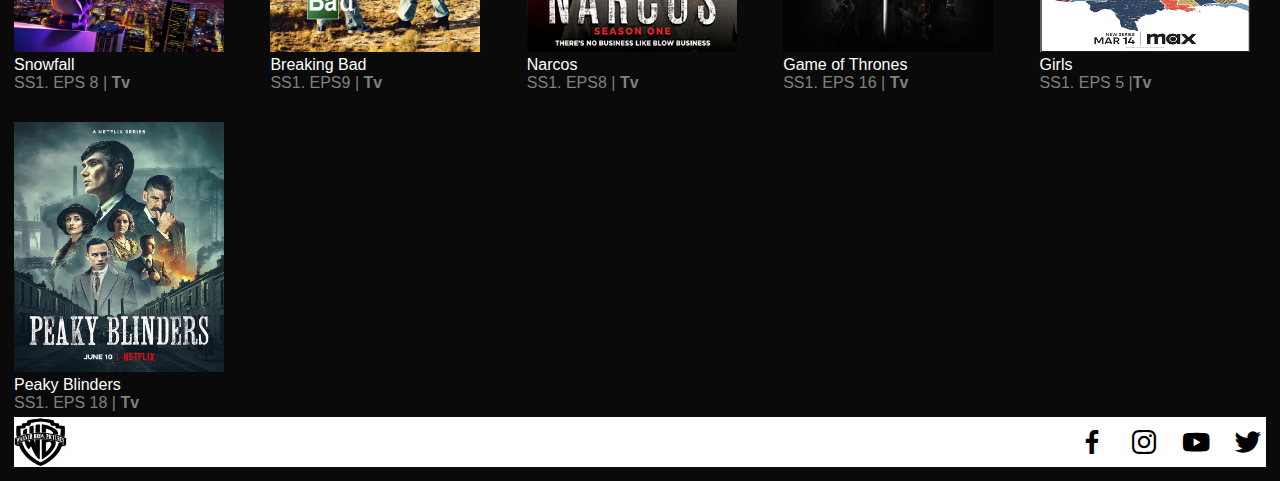
<file: tv shows.html>
<!DOCTYPE html>
<html lang="en">
<head>
    <meta charset="UTF-8">
    <meta name="viewport" content="width=device-width, initial-scale=1.0">
    <title>Warner Bros</title>
    <link rel="stylesheet" href="style.css">
    <link rel="stylesheet"
    href="https://cdn.jsdelivr.net/npm/boxicons@latest/css/boxicons.min.css">
</head>
<body>
    <nav>
    <nav class="navbar">
        <div class="navdiv"></div>
    <img class="logo" src= "logo.png" alt="">

    
        
            <ul>
                  <li><a href="home.html">Home</a></li>
                  <li>
                        <a href="#">Movies</a>
                        <ul class="dropdown">
                          <li><a href="action.html">Action</a></li>
                          <li><a href="Sci-Fi.html">Sci-Fi</a></li>
                          <li><a href="fantasy.html">Fantasy</a></li>
                        </ul>
                    </li>
                    <li><a href="tv shows.html">Tv Shows</a></li>
                    <li><a href="games&apps.html">Games&Apps</a></li>
                    <li><a href="collections.html">Collections</a></li>
                    <li><a href="feedback.html">Feedback</a></li>
        
            <div class="search">
                <form>
                    <input type="text" placeholder="Search">
                    <button type="submit">search</button>
                </form>


            </nav>
            </div>
       <div class="container">
        <div class="content-container">
            <div class="featured-content"
          style="background:url(velma.jpg);"
        >
        <img class="featured-title" src="velma logo.png" alt="">
        <p>The series serves as an alternate universe origin story for Mystery Inc., pitched as a "love quadrangle" between them. It primarily focuses on Velma Dinkley as she tries to solve a mystery regarding the disappearance of her mother, as well as the murders of local teenage girls.</p>
        <button class="watch">WATCH</button>


       </div>     
       <div class="movie-list-container">
        <h1 class="movie-list-title">TV SHOWS</h1>
        <div claas="movie-list-wrapper">
            <div class="movie-list">
                <div class="movie-list-item">
                    <a href="sheldon.html"><img class="movie-list-img" src="sheldon.jpg"/></a>
                    <span class="movie-list-item-title">Sheldon</span>
                    <p class= movie-list-item-desc>SS 1. EPS 12 |<b> Tv</b></p>
                                            
                </div>
                <div class="movie-list-item">
                    <img class="movie-list-img" src="shrinking.png" alt="">
                    <span class="movie-list-item-title">Shrinking</span>
                    <p class= movie-list-item-desc>SS1. EPS 4 |<b> Tv</b></p>
                                            
                </div>
                <div class="movie-list-item">
                    <img class="movie-list-img" src="superman.jpg" alt="">
                    <span class="movie-list-item-title">Superman&Louis</span>
                    <p class= movie-list-item-desc>SS1. EPS44 |<b> Tv</b></p>
                                            
                </div> 
                <div class="movie-list-item">
                    <img class="movie-list-img" src="you.jpeg" alt="">
                    <span class="movie-list-item-title">YOU</span>
                    <p class= movie-list-item-desc>SS1. EPS 10 |<b> Tv</b></p>
                                            
                </div>
                <div class="movie-list-item">
                    <img class="movie-list-img" src="housewives.jpg" alt="">
                    <span class="movie-list-item-title">Housewives Of NY</span>
                    <p class= movie-list-item-desc>SS1. EPS 9 |<b> Tv</b></p>
                                            
                </div>      
                <div class="movie-list-item">
                    <img class="movie-list-img" src="sweet.jpg" alt="">
                    <span class="movie-list-item-title">Sweet Tooth</span>
                    <p class= movie-list-item-desc>SS1. EPS 7 |<b> Tv</b></p>
                                            
                </div> 
                                                       
                                                        
                                
                        
                        
        </div> 
        <div class="movie-list-container">
            <h1 class="movie-list-title">TV SERIES</h1>
            <div claas="movie-list-wrapper">
                <div class="movie-list">
                    <div class="movie-list-item">
                        <img class="movie-list-img" src="snowfall.avif" alt="">
                        <span class="movie-list-item-title">Snowfall</span>
                        <p class= movie-list-item-desc>SS1. EPS 8 |<b> Tv</b></p>
                                                
                    </div>
                    <div class="movie-list-item">
                        <img class="movie-list-img" src="bad.jpeg" alt="">
                        <span class="movie-list-item-title">Breaking Bad</span>
                        <p class= movie-list-item-desc>SS1. EPS9 |<b> Tv</b></p>
                                                
                    </div>
                    <div class="movie-list-item">
                        <img class="movie-list-img" src="narcos.png" alt="">
                        <span class="movie-list-item-title">Narcos</span>
                        <p class= movie-list-item-desc>SS1. EPS8 |<b> Tv</b></p>
                                                
                    </div> 
                    <div class="movie-list-item">
                        <img class="movie-list-img" src="got.jpeg" alt="">
                        <span class="movie-list-item-title">Game of Thrones</span>
                        <p class= movie-list-item-desc>SS1. EPS 16 |<b> Tv</b></p>
                                                
                    </div>
                    <div class="movie-list-item">
                        <img class="movie-list-img" src="girls.jpeg" alt="">
                        <span class="movie-list-item-title">Girls</span>
                        <p class= movie-list-item-desc>SS1. EPS 5 |<b>Tv</b></p>
                                                
                    </div>      
                    <div class="movie-list-item">
                        <img class="movie-list-img" src="peaky.jpeg" alt="">
                        <span class="movie-list-item-title">Peaky Blinders</span>
                        <p class= movie-list-item-desc>SS1. EPS 18 |<b> Tv</b></p>
                                                
                    </div> 

                
                
            </div>
                                                           
                    
                    <footer>
                        <div class="footer">
                        <img class="logof" src= "logo.jpg" alt="">
        
            <div class="social">
                <a href="#"><i class='bx bxl-facebook'></i></a>
                <a href="#"><i class='bx bxl-instagram'></i></a>
                <a href="#"><i class='bx bxl-youtube'></i></a>
                <a href="#"><i class='bx bxl-twitter'></i></a>
            </div>
                    </footer>

                </div>
                                                           
                                    
                            
                            
            
            
                                    
                                            
                        
                
                
</body>
</html>
</file>
<file: style.css>
.logo{
    height: 70px;
    
}

.navbar{
    background-color: #000000;
    
    
}
.navdiv{
    align-items: center; 
    justify-content: space-between;
}
ul {
    display: inline-block; 
    list-style: none;

}

ul li a{
    color: white; 
    font-size: 18px; 
    font-weight: bold;
    font-family:sans-serif ;
    margin-right: 97px;
    margin-left: 2px;
    text-align: center;
    transition: all 0.3s;
    
    
    
}
ul li{
    display: inline-block;
    position: relative;
}

ul a:hover {
    cursor: pointer;

}
*{
    text-decoration: none;
    margin: 0px;
    padding: 0px;
}
.search{
    float: inline-end;
    align-items:center;
}
.dropdown{
    position: absolute;
    display: none;
    
}
ul li ul.dropdown li{
display: block;

}
ul li ul .dropdown{
    position:absolute;
    display:none;
    width:auto;
    z-index: 999;
}
ul li a:hover {
    color: black;
   
    background-color: white;
    
}
ul li:hover ul.dropdown{
    display: block;
    background-color:black;
}

.container{
    background-color: #0a0a0a;
    min-height: calc(100vh - 50px);
    color: white;

}
.featured-content{
height: 50vh;
padding: 50px;
}
.featured-title{
    height: 100px;
}

.watch{
    padding: 10px 15px;
    border-radius: 10px;
    margin: 20px;
    color: white;
    background-color: green;
}
.movie-list-img{
    height:250px;
    width:210px;
}
.movie-list-title{
    padding: 10px;
}
.movie-list{
    display:grid;
    align-items: center;
    grid-template-columns: repeat(auto-fill, minmax(200px, 1fr));
    grid-gap: 30px;

}
.movie-list-item{
    margin-right:30px ;
}
.movie-list-item:hover .movie-list-img{
    transform: scale(1.2);
    transition: all 0.5s ease-in-out;
    cursor: pointer;
}
.movie-list-container{
    padding:7px;
}
.movie-list-title{
    font-family: Arial, Helvetica, sans-serif;
}
.movie-list-item-desc{
    font-family: Arial, Helvetica, sans-serif;
    color: gray;
   
}
.movie-list-item-title{
    font-family: Arial, Helvetica, sans-serif;
   
}
.footer{
    background-color: white;
    display: flex;
    justify-content: space-between;
    height: calc(100hv - 20px);
    clear: both;
    
    margin-top:5px;
    
}

.logof{
    height: 50px;
    float: left;
    
}

.social{
    display: flex;
    align-items: center;
    column-gap:1em ;

}

.social .bx{
    background: white;
    padding: 2px;
    font-size: 2em;
    border-radius: 50%;
    color: #000000;
}

.red{
    width: 100px;
    height: 170px;
}
.container{
    background-color: #0a0a0a;
}
</file>
<file: 3style.css>
.logo{
    height: 70px;
    
}

.navbar{
    background-color: #000000;
    
    
}
.navdiv{
    align-items: center; 
    justify-content: space-between;
}
ul {
    display: inline-block; 
    list-style: none;

}

ul li a{
    color: white; 
    font-size: 18px; 
    font-weight: bold;
    font-family:sans-serif ;
    margin-right: 97px;
    margin-left: 2px;
    text-align: center;
    transition: all 0.3s;
    
    
    
}
ul li{
    display: inline-block;
    position: relative;
}

ul a:hover {
    cursor: pointer;

}
*{
    text-decoration: none;
    margin: 0px;
    padding: 0px;
   
}
.search{
    float: inline-end;
    align-items:center;
}
.dropdown{
    position: absolute;
    display: none;
    
}
ul li ul.dropdown li{
display: block;

}
ul li ul .dropdown{
    position:absolute;
    display:none;
    width:auto;
    z-index: 999;
}
ul li a:hover {
    color: black;
   
    background-color: white;
    
}
ul li:hover ul.dropdown{
    display: block;
    background-color:black;
}





.movie-img{
    float: left;
    width: 550px; 
    height: 700px;
    margin-right: 20px;
    margin-bottom: 20px;
    
}



.movie-list{
    display:grid;
    align-items: center;
    grid-template-columns: repeat(auto-fill, minmax(200px, 1fr));
    grid-gap: 30px;

}
.movie-list-item{
    margin-right: 0;
}



.movie-list-container{
    padding:7px;
}

.movie-list-title{
    color: white;
   font-family:  Arial, Helvetica, sans-serif;
   padding-bottom: 30px;
}

   

.footer{
    background-color: white;
    display: flex;
    justify-content: space-between;
    height: calc(100hv - 5px);
    clear: both;
    width: 100%;
    margin-top:5px;
    
}

.logof{
    height: 50px;
    float: left;
    
}

.social{
    display: flex;
    align-items: center;
    column-gap:1em ;

}

.social .bx{
    background: white;
    padding: 2px;
    font-size: 2em;
    border-radius: 50%;
    color: #000000;
}


.container{
    min-height: calc(100vh - 50px);
    background-color: #0a0a0a;
}
</file>
<file: 2style.css>
.logo{
    height: 70px;
    
}

.navbar{
    background-color: #000000;
    
    
}
.navdiv{
    align-items: center; 
    justify-content: space-between;
}
ul {
    display: inline-block; 
    list-style: none;

}
ul li a{
    color: white; 
    font-size: 18px; 
    font-weight: bold;
    font-family:sans-serif ;
    margin-right: 97px;
    margin-left: 2px;
    text-align: center;
    transition: all 0.3s;
    
    
    
}
ul li{
    display: inline-block;
    position: relative;
}

ul a:hover {
    cursor: pointer;

}
*{
    text-decoration: none;
    margin: 0px;
    padding: 0px;
}
.search{
    float: inline-end;
    align-items:center;
}
.dropdown{
    position: absolute;
    display: none;
    
}
ul li ul.dropdown li{
display: block;

}
ul li ul .dropdown{
    position:absolute;
    display:none;
    width:auto;
    z-index: 999;
}
ul li a:hover {
    background-color: white;

    color: #000000;
}
ul li:hover ul.dropdown{
    display: block;
    background-color:black;
}

.container{
    background-color: #100f0f;
    min-height: calc(100vh - 50px);
    color: white;
}

.movie-list-img{
    height:250px;
    width:210px;
}
.movie-list-title{
    padding:  30px; 
}
.movie-list{
    display:grid;
    align-items: center;
    grid-template-columns: repeat(auto-fill, minmax(200px, 1fr));
    grid-gap: 30px;
}
.movie-list-item{
    margin-right:30px ;
}
.movie-list-item:hover .movie-list-img{
    transform: scale(1.2);
    transition: all 0.7s ease-in-out;

}
.movie-list-container{
    padding:7px;
}
.movie-list-title{
    font-family: Arial, Helvetica, sans-serif;
}
.movie-list-item-desc{
    font-family: Arial, Helvetica, sans-serif;
    color: gray;
   
}
.movie-list-item-title{
    font-family: Arial, Helvetica, sans-serif;
   
}

.footer{
    background-color: white;
    display: flex;
    justify-content: space-between;
    height: calc(100hv - 20px);
    clear: both;
    
    margin-top:5px;
    
}

.logof{
    height: 50px;
    float: left;
    
}

.social{
    display: flex;
    align-items: center;
    column-gap:1em ;

}

.social .bx{
    background: white;
    padding: 2px;
    font-size: 2em;
    border-radius: 50%;
    color: #000000;
}
</file>
